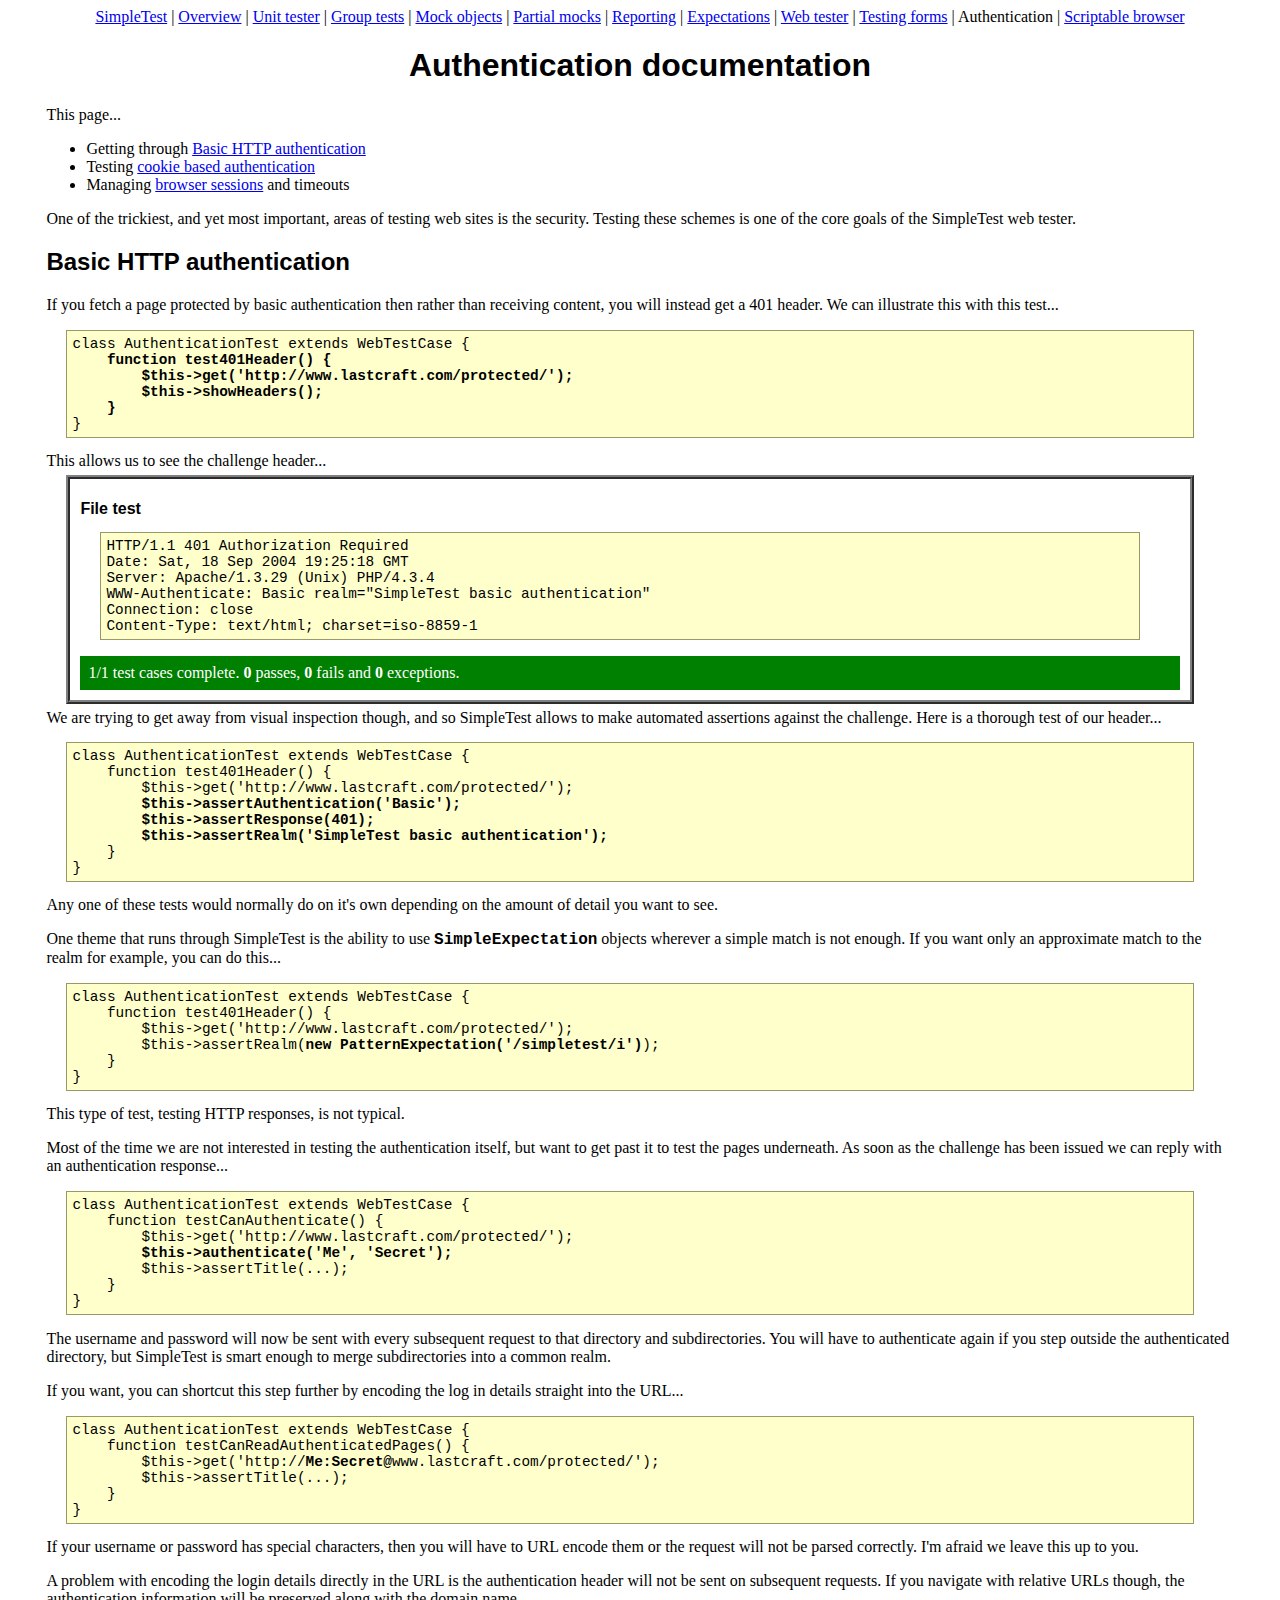
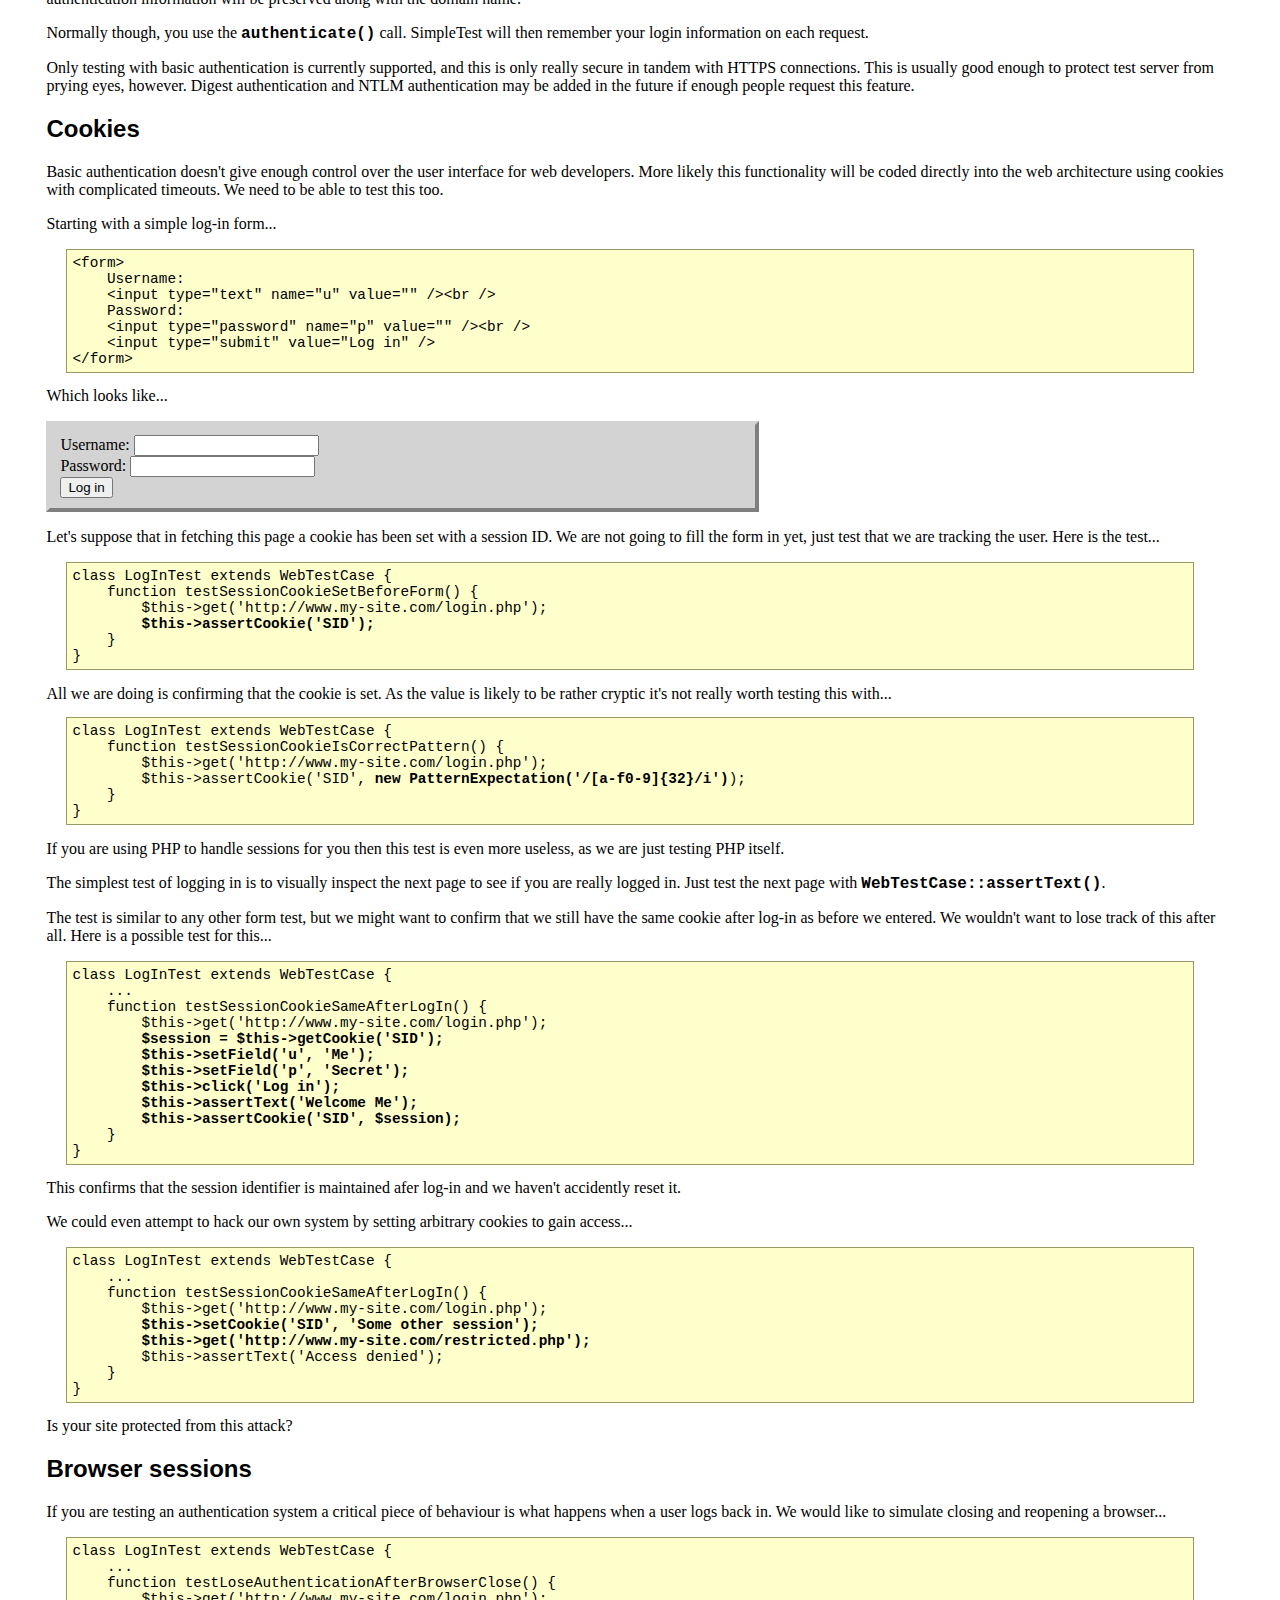
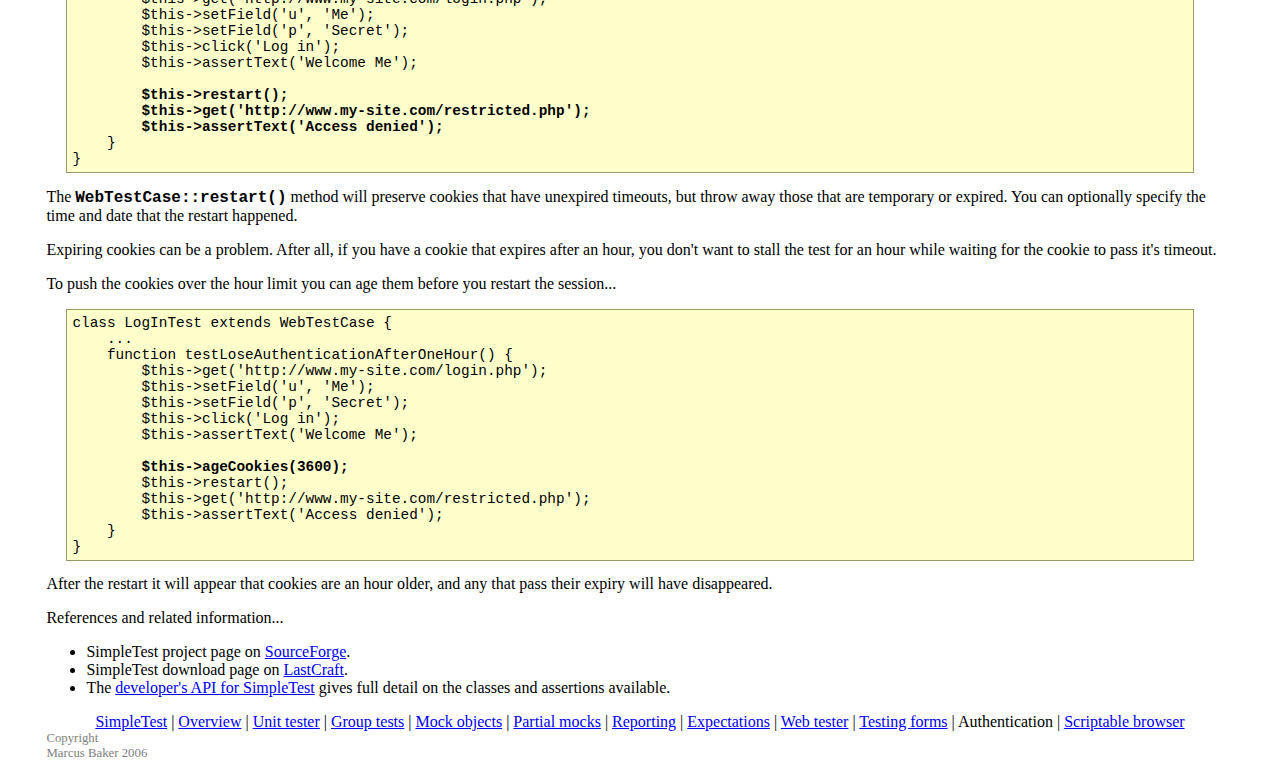
<file: resources/test/php/simpletest/docs/en/authentication_documentation.html>
<html>
<head>
<meta http-equiv="Content-Type" content="text/html; charset=UTF-8">
<title>SimpleTest documentation for testing log-in and authentication</title>
<link rel="stylesheet" type="text/css" href="docs.css" title="Styles">
</head>
<body>
<div class="menu_back"><div class="menu">
<a href="index.html">SimpleTest</a>
                |
                <a href="overview.html">Overview</a>
                |
                <a href="unit_test_documentation.html">Unit tester</a>
                |
                <a href="group_test_documentation.html">Group tests</a>
                |
                <a href="mock_objects_documentation.html">Mock objects</a>
                |
                <a href="partial_mocks_documentation.html">Partial mocks</a>
                |
                <a href="reporter_documentation.html">Reporting</a>
                |
                <a href="expectation_documentation.html">Expectations</a>
                |
                <a href="web_tester_documentation.html">Web tester</a>
                |
                <a href="form_testing_documentation.html">Testing forms</a>
                |
                <span class="chosen">Authentication</span>
                |
                <a href="browser_documentation.html">Scriptable browser</a>
</div></div>
<h1>Authentication documentation</h1>
        This page...
        <ul>
<li>
            Getting through <a href="#basic">Basic HTTP authentication</a>
        </li>
<li>
            Testing <a href="#cookies">cookie based authentication</a>
        </li>
<li>
            Managing <a href="#session">browser sessions</a> and timeouts
        </li>
</ul>
<div class="content">
        
            <p>
                One of the trickiest, and yet most important, areas
                of testing web sites is the security.
                Testing these schemes is one of the core goals of
                the SimpleTest web tester.
            </p>
        
        <h2>
<a class="target" name="basic"></a>Basic HTTP authentication</h2>
            <p>
                If you fetch a page protected by basic authentication then
                rather than receiving content, you will instead get a 401
                header.
                We can illustrate this with this test...
<pre>
class AuthenticationTest extends WebTestCase {<strong>
    function test401Header() {
        $this-&gt;get('http://www.lastcraft.com/protected/');
        $this-&gt;showHeaders();
    }</strong>
}
</pre>
                This allows us to see the challenge header...
                <div class="demo">
                    <h1>File test</h1>
<pre>
HTTP/1.1 401 Authorization Required
Date: Sat, 18 Sep 2004 19:25:18 GMT
Server: Apache/1.3.29 (Unix) PHP/4.3.4
WWW-Authenticate: Basic realm="SimpleTest basic authentication"
Connection: close
Content-Type: text/html; charset=iso-8859-1
</pre>
                    <div style="padding: 8px; margin-top: 1em; background-color: green; color: white;">1/1 test cases complete.
                    <strong>0</strong> passes, <strong>0</strong> fails and <strong>0</strong> exceptions.</div>
                </div>
                We are trying to get away from visual inspection though, and so SimpleTest
                allows to make automated assertions against the challenge.
                Here is a thorough test of our header...
<pre>
class AuthenticationTest extends WebTestCase {
    function test401Header() {
        $this-&gt;get('http://www.lastcraft.com/protected/');<strong>
        $this-&gt;assertAuthentication('Basic');
        $this-&gt;assertResponse(401);
        $this-&gt;assertRealm('SimpleTest basic authentication');</strong>
    }
}
</pre>
                Any one of these tests would normally do on it's own depending
                on the amount of detail you want to see.
            </p>
            <p>
                One theme that runs through SimpleTest is the ability to use
                <span class="new_code">SimpleExpectation</span> objects wherever a simple
                match is not enough.
                If you want only an approximate match to the realm for
                example, you can do this...
<pre>
class AuthenticationTest extends WebTestCase {
    function test401Header() {
        $this-&gt;get('http://www.lastcraft.com/protected/');
        $this-&gt;assertRealm(<strong>new PatternExpectation('/simpletest/i')</strong>);
    }
}
</pre>
                This type of test, testing HTTP responses, is not typical.
            </p>
            <p>
                Most of the time we are not interested in testing the
                authentication itself, but want to get past it to test
                the pages underneath.
                As soon as the challenge has been issued we can reply with
                an authentication response...
<pre>
class AuthenticationTest extends WebTestCase {
    function testCanAuthenticate() {
        $this-&gt;get('http://www.lastcraft.com/protected/');<strong>
        $this-&gt;authenticate('Me', 'Secret');</strong>
        $this-&gt;assertTitle(...);
    }
}
</pre>
                The username and password will now be sent with every
                subsequent request to that directory and subdirectories.
                You will have to authenticate again if you step outside
                the authenticated directory, but SimpleTest is smart enough
                to merge subdirectories into a common realm.
            </p>
            <p>
                If you want, you can shortcut this step further by encoding
                the log in details straight into the URL...
<pre>
class AuthenticationTest extends WebTestCase {
    function testCanReadAuthenticatedPages() {
        $this-&gt;get('http://<strong>Me:Secret@</strong>www.lastcraft.com/protected/');
        $this-&gt;assertTitle(...);
    }
}
</pre>
                If your username or password has special characters, then you
                will have to URL encode them or the request will not be parsed
                correctly.
                I'm afraid we leave this up to you.
            </p>
            <p>
                A problem with encoding the login details directly in the URL is
                the authentication header will not be sent on subsequent requests.
                If you navigate with relative URLs though, the authentication
                information will be preserved along with the domain name.
            </p>
            <p>
                Normally though, you use the <span class="new_code">authenticate()</span> call.
                SimpleTest will then remember your login information on each request.
            </p>
            <p>
                Only testing with basic authentication is currently supported, and
                this is only really secure in tandem with HTTPS connections.
                This is usually good enough to protect test server from prying eyes,
                however.
                Digest authentication and NTLM authentication may be added
                in the future if enough people request this feature.
            </p>
        
        <h2>
<a class="target" name="cookies"></a>Cookies</h2>
            <p>
                Basic authentication doesn't give enough control over the
                user interface for web developers.
                More likely this functionality will be coded directly into
                the web architecture using cookies with complicated timeouts.
                We need to be able to test this too.
            </p>
            <p>
                Starting with a simple log-in form...
<pre>
&lt;form&gt;
    Username:
    &lt;input type="text" name="u" value="" /&gt;&lt;br /&gt;
    Password:
    &lt;input type="password" name="p" value="" /&gt;&lt;br /&gt;
    &lt;input type="submit" value="Log in" /&gt;
&lt;/form&gt;
</pre>
                Which looks like...
            </p>
            <p>
                <form class="demo">
                    Username:
                    <input type="text" name="u" value=""><br>
                    Password:
                    <input type="password" name="p" value=""><br>
                    <input type="submit" value="Log in">
                </form>
            </p>
            <p>
                Let's suppose that in fetching this page a cookie has been
                set with a session ID.
                We are not going to fill the form in yet, just test that
                we are tracking the user.
                Here is the test...
<pre>
class LogInTest extends WebTestCase {
    function testSessionCookieSetBeforeForm() {
        $this-&gt;get('http://www.my-site.com/login.php');<strong>
        $this-&gt;assertCookie('SID');</strong>
    }
}
</pre>
                All we are doing is confirming that the cookie is set.
                As the value is likely to be rather cryptic it's not
                really worth testing this with...
<pre>
class LogInTest extends WebTestCase {
    function testSessionCookieIsCorrectPattern() {
        $this-&gt;get('http://www.my-site.com/login.php');
        $this-&gt;assertCookie('SID', <strong>new PatternExpectation('/[a-f0-9]{32}/i')</strong>);
    }
}
</pre>
                If you are using PHP to handle sessions for you then
                this test is even more useless, as we are just testing PHP itself.
            </p>
            <p>
                The simplest test of logging in is to visually inspect the
                next page to see if you are really logged in.
                Just test the next page with <span class="new_code">WebTestCase::assertText()</span>.
            </p>
            <p>
                The test is similar to any other form test,
                but we might want to confirm that we still have the same
                cookie after log-in as before we entered.
                We wouldn't want to lose track of this after all.
                Here is a possible test for this...
<pre>
class LogInTest extends WebTestCase {
    ...
    function testSessionCookieSameAfterLogIn() {
        $this-&gt;get('http://www.my-site.com/login.php');<strong>
        $session = $this-&gt;getCookie('SID');
        $this-&gt;setField('u', 'Me');
        $this-&gt;setField('p', 'Secret');
        $this-&gt;click('Log in');
        $this-&gt;assertText('Welcome Me');
        $this-&gt;assertCookie('SID', $session);</strong>
    }
}
</pre>
                This confirms that the session identifier is maintained
                afer log-in and we haven't accidently reset it.
            </p>
            <p>
                We could even attempt to hack our own system by setting
                arbitrary cookies to gain access...
<pre>
class LogInTest extends WebTestCase {
    ...
    function testSessionCookieSameAfterLogIn() {
        $this-&gt;get('http://www.my-site.com/login.php');<strong>
        $this-&gt;setCookie('SID', 'Some other session');
        $this-&gt;get('http://www.my-site.com/restricted.php');</strong>
        $this-&gt;assertText('Access denied');
    }
}
</pre>
                Is your site protected from this attack?
            </p>
        
        <h2>
<a class="target" name="session"></a>Browser sessions</h2>
            <p>
                If you are testing an authentication system a critical piece
                of behaviour is what happens when a user logs back in.
                We would like to simulate closing and reopening a browser...
<pre>
class LogInTest extends WebTestCase {
    ...
    function testLoseAuthenticationAfterBrowserClose() {
        $this-&gt;get('http://www.my-site.com/login.php');
        $this-&gt;setField('u', 'Me');
        $this-&gt;setField('p', 'Secret');
        $this-&gt;click('Log in');
        $this-&gt;assertText('Welcome Me');<strong>
        
        $this-&gt;restart();
        $this-&gt;get('http://www.my-site.com/restricted.php');
        $this-&gt;assertText('Access denied');</strong>
    }
}
</pre>
                The <span class="new_code">WebTestCase::restart()</span> method will
                preserve cookies that have unexpired timeouts, but throw away
                those that are temporary or expired.
                You can optionally specify the time and date that the restart
                happened.
            </p>
            <p>
                Expiring cookies can be a problem.
                After all, if you have a cookie that expires after an hour,
                you don't want to stall the test for an hour while waiting
                for the cookie to pass it's timeout.
            </p>
            <p>
                To push the cookies over the hour limit you can age them
                before you restart the session...
<pre>
class LogInTest extends WebTestCase {
    ...
    function testLoseAuthenticationAfterOneHour() {
        $this-&gt;get('http://www.my-site.com/login.php');
        $this-&gt;setField('u', 'Me');
        $this-&gt;setField('p', 'Secret');
        $this-&gt;click('Log in');
        $this-&gt;assertText('Welcome Me');
        <strong>
        $this-&gt;ageCookies(3600);</strong>
        $this-&gt;restart();
        $this-&gt;get('http://www.my-site.com/restricted.php');
        $this-&gt;assertText('Access denied');
    }
}
</pre>
                After the restart it will appear that cookies are an
                hour older, and any that pass their expiry will have
                disappeared.
            </p>
        
    </div>
        References and related information...
        <ul>
<li>
            SimpleTest project page on <a href="http://sourceforge.net/projects/simpletest/">SourceForge</a>.
        </li>
<li>
            SimpleTest download page on <a href="http://www.lastcraft.com/simple_test.php">LastCraft</a>.
        </li>
<li>
            The <a href="http://simpletest.org/api/">developer's API for SimpleTest</a>
            gives full detail on the classes and assertions available.
        </li>
</ul>
<div class="menu_back"><div class="menu">
<a href="index.html">SimpleTest</a>
                |
                <a href="overview.html">Overview</a>
                |
                <a href="unit_test_documentation.html">Unit tester</a>
                |
                <a href="group_test_documentation.html">Group tests</a>
                |
                <a href="mock_objects_documentation.html">Mock objects</a>
                |
                <a href="partial_mocks_documentation.html">Partial mocks</a>
                |
                <a href="reporter_documentation.html">Reporting</a>
                |
                <a href="expectation_documentation.html">Expectations</a>
                |
                <a href="web_tester_documentation.html">Web tester</a>
                |
                <a href="form_testing_documentation.html">Testing forms</a>
                |
                <span class="chosen">Authentication</span>
                |
                <a href="browser_documentation.html">Scriptable browser</a>
</div></div>
<div class="copyright">
            Copyright<br>Marcus Baker 2006
        </div>
</body>
</html>
</file>
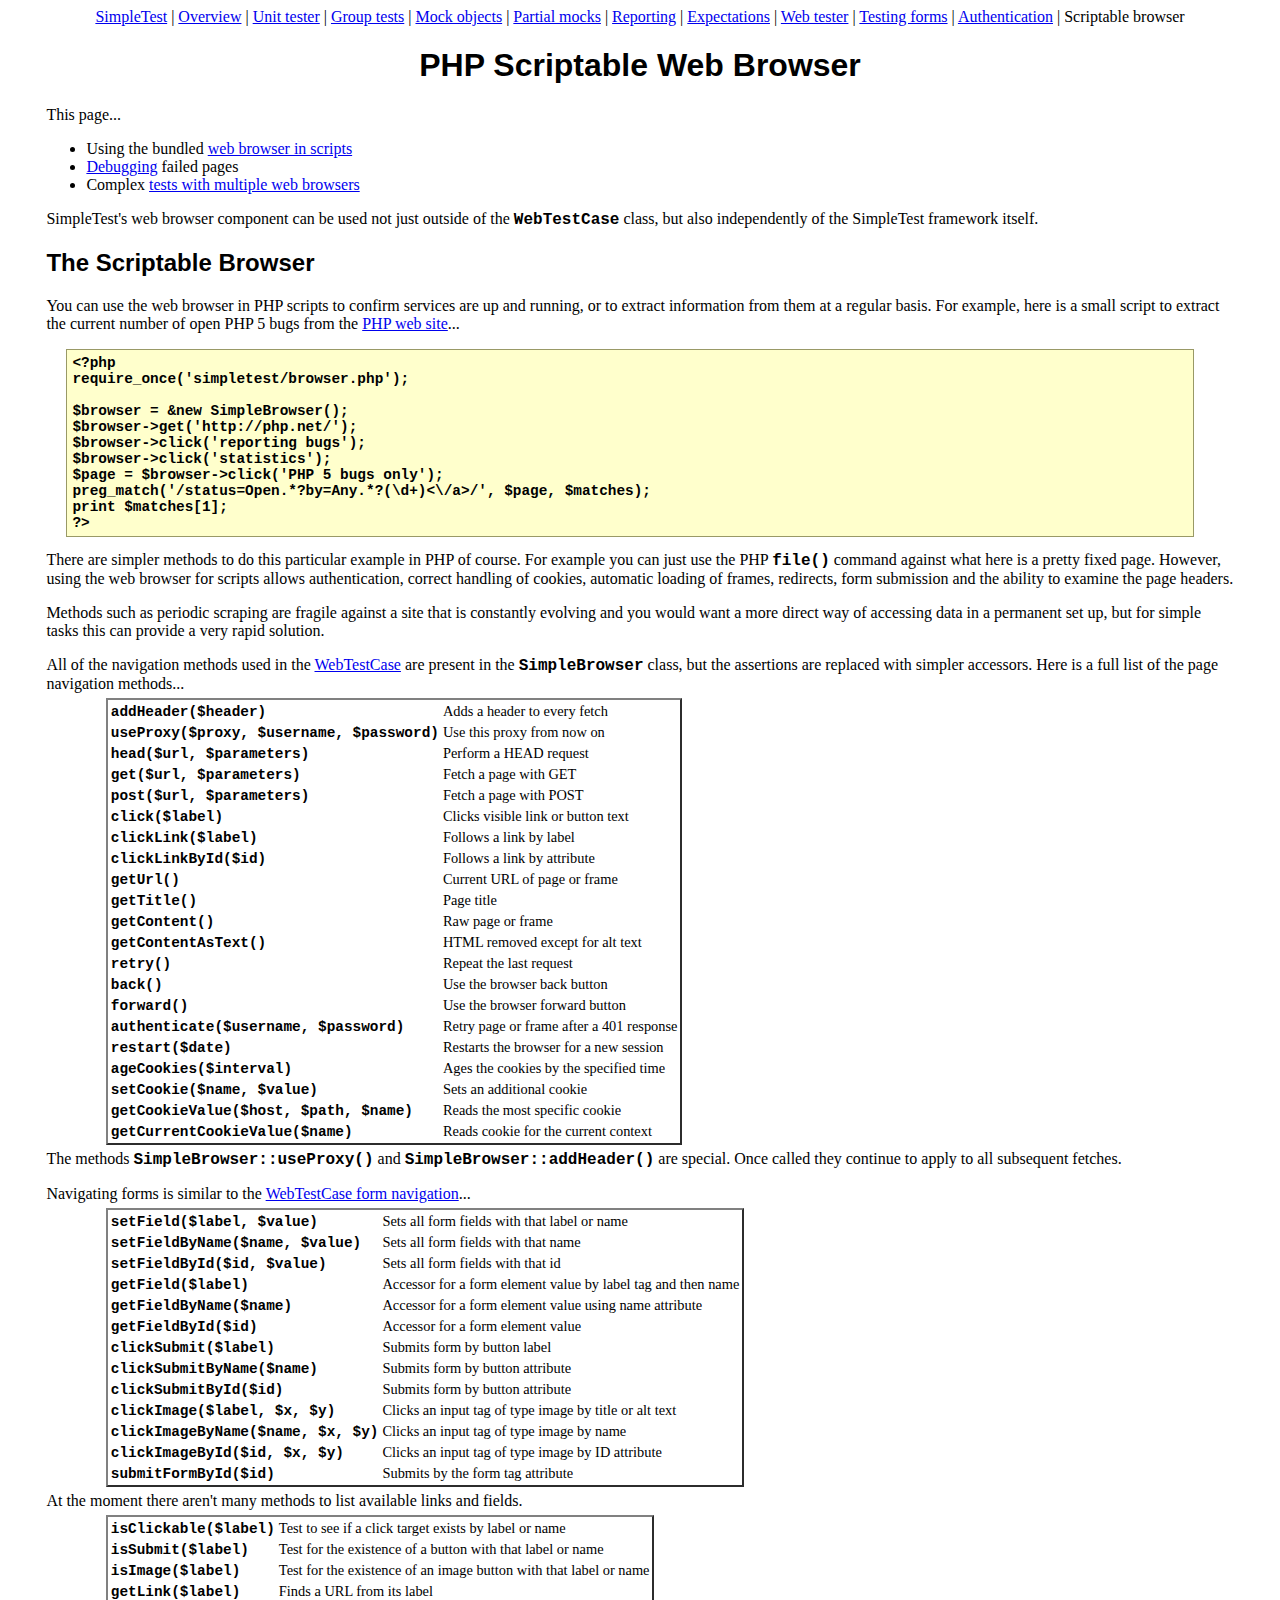
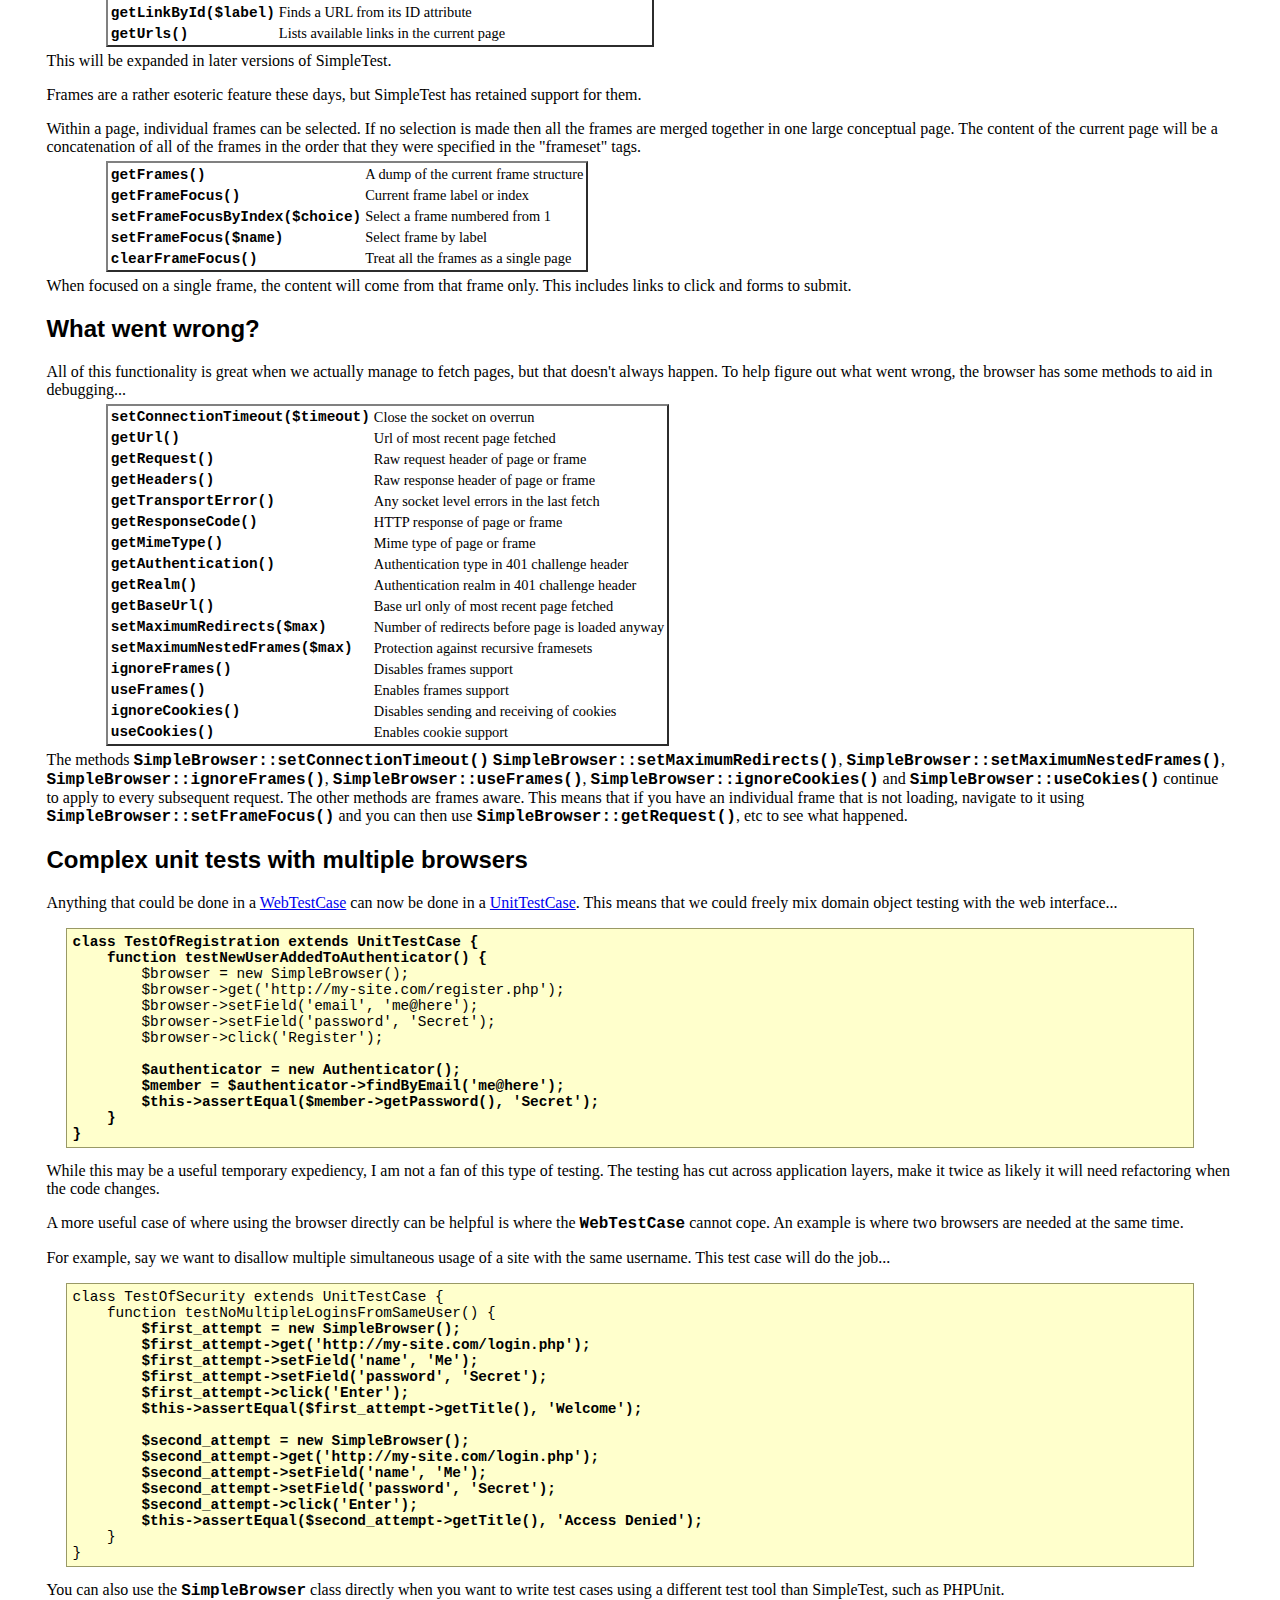
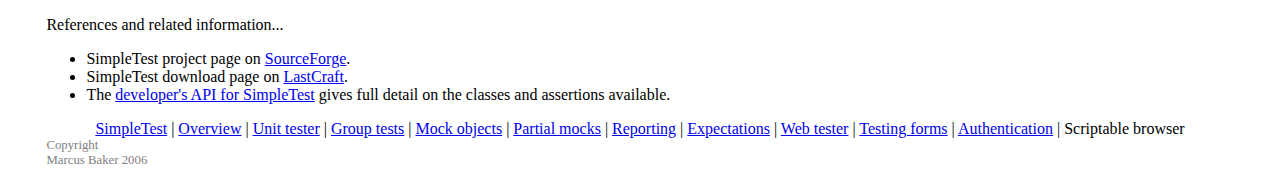
<file: resources/test/php/simpletest/docs/en/browser_documentation.html>
<html>
<head>
<meta http-equiv="Content-Type" content="text/html; charset=UTF-8">
<title>SimpleTest documentation for the scriptable web browser component</title>
<link rel="stylesheet" type="text/css" href="docs.css" title="Styles">
</head>
<body>
<div class="menu_back"><div class="menu">
<a href="index.html">SimpleTest</a>
                |
                <a href="overview.html">Overview</a>
                |
                <a href="unit_test_documentation.html">Unit tester</a>
                |
                <a href="group_test_documentation.html">Group tests</a>
                |
                <a href="mock_objects_documentation.html">Mock objects</a>
                |
                <a href="partial_mocks_documentation.html">Partial mocks</a>
                |
                <a href="reporter_documentation.html">Reporting</a>
                |
                <a href="expectation_documentation.html">Expectations</a>
                |
                <a href="web_tester_documentation.html">Web tester</a>
                |
                <a href="form_testing_documentation.html">Testing forms</a>
                |
                <a href="authentication_documentation.html">Authentication</a>
                |
                <span class="chosen">Scriptable browser</span>
</div></div>
<h1>PHP Scriptable Web Browser</h1>
        This page...
        <ul>
<li>
            Using the bundled <a href="#scripting">web browser in scripts</a>
        </li>
<li>
            <a href="#debug">Debugging</a> failed pages
        </li>
<li>
            Complex <a href="#unit">tests with multiple web browsers</a>
        </li>
</ul>
<div class="content">
        
            <p>
                SimpleTest's web browser component can be used not just
                outside of the <span class="new_code">WebTestCase</span> class, but also
                independently of the SimpleTest framework itself.
            </p>
        
        <h2>
<a class="target" name="scripting"></a>The Scriptable Browser</h2>
            <p>
                You can use the web browser in PHP scripts to confirm
                services are up and running, or to extract information
                from them at a regular basis.
                For example, here is a small script to extract the current number of
                open PHP 5 bugs from the <a href="http://www.php.net/">PHP web site</a>...
<pre>
<strong>&lt;?php
require_once('simpletest/browser.php');
    
$browser = &amp;new SimpleBrowser();
$browser-&gt;get('http://php.net/');
$browser-&gt;click('reporting bugs');
$browser-&gt;click('statistics');
$page = $browser-&gt;click('PHP 5 bugs only');
preg_match('/status=Open.*?by=Any.*?(\d+)&lt;\/a&gt;/', $page, $matches);
print $matches[1];
?&gt;</strong>
</pre>
                There are simpler methods to do this particular example in PHP
                of course.
                For example you can just use the PHP <span class="new_code">file()</span>
                command against what here is a pretty fixed page.
                However, using the web browser for scripts allows authentication,
                correct handling of cookies, automatic loading of frames, redirects,
                form submission and the ability to examine the page headers.
            <p>
            </p>
                Methods such as periodic scraping are fragile against a site that is constantly
                evolving and you would want a more direct way of accessing
                data in a permanent set up, but for simple tasks this can provide
                a very rapid solution.
            </p>
            <p>
                All of the navigation methods used in the
                <a href="web_tester_documentation.html">WebTestCase</a>
                are present in the <span class="new_code">SimpleBrowser</span> class, but
                the assertions are replaced with simpler accessors.
                Here is a full list of the page navigation methods...
                <table><tbody>
                    <tr>
<td><span class="new_code">addHeader($header)</span></td>
<td>Adds a header to every fetch</td>
</tr>
                    <tr>
<td><span class="new_code">useProxy($proxy, $username, $password)</span></td>
<td>Use this proxy from now on</td>
</tr>
                    <tr>
<td><span class="new_code">head($url, $parameters)</span></td>
<td>Perform a HEAD request</td>
</tr>
                    <tr>
<td><span class="new_code">get($url, $parameters)</span></td>
<td>Fetch a page with GET</td>
</tr>
                    <tr>
<td><span class="new_code">post($url, $parameters)</span></td>
<td>Fetch a page with POST</td>
</tr>
                    <tr>
<td><span class="new_code">click($label)</span></td>
<td>Clicks visible link or button text</td>
</tr>
                    <tr>
<td><span class="new_code">clickLink($label)</span></td>
<td>Follows a link by label</td>
</tr>
                    <tr>
<td><span class="new_code">clickLinkById($id)</span></td>
<td>Follows a link by attribute</td>
</tr>
                    <tr>
<td><span class="new_code">getUrl()</span></td>
<td>Current URL of page or frame</td>
</tr>
                    <tr>
<td><span class="new_code">getTitle()</span></td>
<td>Page title</td>
</tr>
                    <tr>
<td><span class="new_code">getContent()</span></td>
<td>Raw page or frame</td>
</tr>
                    <tr>
<td><span class="new_code">getContentAsText()</span></td>
<td>HTML removed except for alt text</td>
</tr>
                    <tr>
<td><span class="new_code">retry()</span></td>
<td>Repeat the last request</td>
</tr>
                    <tr>
<td><span class="new_code">back()</span></td>
<td>Use the browser back button</td>
</tr>
                    <tr>
<td><span class="new_code">forward()</span></td>
<td>Use the browser forward button</td>
</tr>
                    <tr>
<td><span class="new_code">authenticate($username, $password)</span></td>
<td>Retry page or frame after a 401 response</td>
</tr>
                    <tr>
<td><span class="new_code">restart($date)</span></td>
<td>Restarts the browser for a new session</td>
</tr>
                    <tr>
<td><span class="new_code">ageCookies($interval)</span></td>
<td>Ages the cookies by the specified time</td>
</tr>
                    <tr>
<td><span class="new_code">setCookie($name, $value)</span></td>
<td>Sets an additional cookie</td>
</tr>
                    <tr>
<td><span class="new_code">getCookieValue($host, $path, $name)</span></td>
<td>Reads the most specific cookie</td>
</tr>
                    <tr>
<td><span class="new_code">getCurrentCookieValue($name)</span></td>
<td>Reads cookie for the current context</td>
</tr>
                </tbody></table>
                The methods <span class="new_code">SimpleBrowser::useProxy()</span> and
                <span class="new_code">SimpleBrowser::addHeader()</span> are special.
                Once called they continue to apply to all subsequent fetches.
            </p>
            <p>
                Navigating forms is similar to the
                <a href="form_testing_documentation.html">WebTestCase form navigation</a>...
                <table><tbody>
                    <tr>
<td><span class="new_code">setField($label, $value)</span></td>
<td>Sets all form fields with that label or name</td>
</tr>
                    <tr>
<td><span class="new_code">setFieldByName($name, $value)</span></td>
<td>Sets all form fields with that name</td>
</tr>
                    <tr>
<td><span class="new_code">setFieldById($id, $value)</span></td>
<td>Sets all form fields with that id</td>
</tr>
                    <tr>
<td><span class="new_code">getField($label)</span></td>
<td>Accessor for a form element value by label tag and then name</td>
</tr>
                    <tr>
<td><span class="new_code">getFieldByName($name)</span></td>
<td>Accessor for a form element value using name attribute</td>
</tr>
                    <tr>
<td><span class="new_code">getFieldById($id)</span></td>
<td>Accessor for a form element value</td>
</tr>
                    <tr>
<td><span class="new_code">clickSubmit($label)</span></td>
<td>Submits form by button label</td>
</tr>
                    <tr>
<td><span class="new_code">clickSubmitByName($name)</span></td>
<td>Submits form by button attribute</td>
</tr>
                    <tr>
<td><span class="new_code">clickSubmitById($id)</span></td>
<td>Submits form by button attribute</td>
</tr>
                    <tr>
<td><span class="new_code">clickImage($label, $x, $y)</span></td>
<td>Clicks an input tag of type image by title or alt text</td>
</tr>
                    <tr>
<td><span class="new_code">clickImageByName($name, $x, $y)</span></td>
<td>Clicks an input tag of type image by name</td>
</tr>
                    <tr>
<td><span class="new_code">clickImageById($id, $x, $y)</span></td>
<td>Clicks an input tag of type image by ID attribute</td>
</tr>
                    <tr>
<td><span class="new_code">submitFormById($id)</span></td>
<td>Submits by the form tag attribute</td>
</tr>
                </tbody></table>
                At the moment there aren't many methods to list available links and fields.
                <table><tbody>
                    <tr>
<td><span class="new_code">isClickable($label)</span></td>
<td>Test to see if a click target exists by label or name</td>
</tr>
                    <tr>
<td><span class="new_code">isSubmit($label)</span></td>
<td>Test for the existence of a button with that label or name</td>
</tr>
                    <tr>
<td><span class="new_code">isImage($label)</span></td>
<td>Test for the existence of an image button with that label or name</td>
</tr>
                    <tr>
<td><span class="new_code">getLink($label)</span></td>
<td>Finds a URL from its label</td>
</tr>
                    <tr>
<td><span class="new_code">getLinkById($label)</span></td>
<td>Finds a URL from its ID attribute</td>
</tr>
                    <tr>
<td><span class="new_code">getUrls()</span></td>
<td>Lists available links in the current page</td>
</tr>
                </tbody></table>
                This will be expanded in later versions of SimpleTest.
            </p>
            <p>
                Frames are a rather esoteric feature these days, but SimpleTest has
                retained support for them.
            </p>
            <p>
                Within a page, individual frames can be selected.
                If no selection is made then all the frames are merged together
                in one large conceptual page.
                The content of the current page will be a concatenation of all of the
                frames in the order that they were specified in the "frameset"
                tags.
                <table><tbody>
                    <tr>
<td><span class="new_code">getFrames()</span></td>
<td>A dump of the current frame structure</td>
</tr>
                    <tr>
<td><span class="new_code">getFrameFocus()</span></td>
<td>Current frame label or index</td>
</tr>
                    <tr>
<td><span class="new_code">setFrameFocusByIndex($choice)</span></td>
<td>Select a frame numbered from 1</td>
</tr>
                    <tr>
<td><span class="new_code">setFrameFocus($name)</span></td>
<td>Select frame by label</td>
</tr>
                    <tr>
<td><span class="new_code">clearFrameFocus()</span></td>
<td>Treat all the frames as a single page</td>
</tr>
                </tbody></table>
                When focused on a single frame, the content will come from
                that frame only.
                This includes links to click and forms to submit.
            </p>
        
        <h2>
<a class="target" name="debug"></a>What went wrong?</h2>
            <p>
                All of this functionality is great when we actually manage to fetch pages,
                but that doesn't always happen.
                To help figure out what went wrong, the browser has some methods to
                aid in debugging...
                <table><tbody>
                    <tr>
<td><span class="new_code">setConnectionTimeout($timeout)</span></td>
<td>Close the socket on overrun</td>
</tr>
                    <tr>
<td><span class="new_code">getUrl()</span></td>
<td>Url of most recent page fetched</td>
</tr>
                    <tr>
<td><span class="new_code">getRequest()</span></td>
<td>Raw request header of page or frame</td>
</tr>
                    <tr>
<td><span class="new_code">getHeaders()</span></td>
<td>Raw response header of page or frame</td>
</tr>
                    <tr>
<td><span class="new_code">getTransportError()</span></td>
<td>Any socket level errors in the last fetch</td>
</tr>
                    <tr>
<td><span class="new_code">getResponseCode()</span></td>
<td>HTTP response of page or frame</td>
</tr>
                    <tr>
<td><span class="new_code">getMimeType()</span></td>
<td>Mime type of page or frame</td>
</tr>
                    <tr>
<td><span class="new_code">getAuthentication()</span></td>
<td>Authentication type in 401 challenge header</td>
</tr>
                    <tr>
<td><span class="new_code">getRealm()</span></td>
<td>Authentication realm in 401 challenge header</td>
</tr>
                    <tr>
<td><span class="new_code">getBaseUrl()</span></td>
<td>Base url only of most recent page fetched</td>
</tr>
                    <tr>
<td><span class="new_code">setMaximumRedirects($max)</span></td>
<td>Number of redirects before page is loaded anyway</td>
</tr>
                    <tr>
<td><span class="new_code">setMaximumNestedFrames($max)</span></td>
<td>Protection against recursive framesets</td>
</tr>
                    <tr>
<td><span class="new_code">ignoreFrames()</span></td>
<td>Disables frames support</td>
</tr>
                    <tr>
<td><span class="new_code">useFrames()</span></td>
<td>Enables frames support</td>
</tr>
                    <tr>
<td><span class="new_code">ignoreCookies()</span></td>
<td>Disables sending and receiving of cookies</td>
</tr>
                    <tr>
<td><span class="new_code">useCookies()</span></td>
<td>Enables cookie support</td>
</tr>
                </tbody></table>
                The methods <span class="new_code">SimpleBrowser::setConnectionTimeout()</span>
                <span class="new_code">SimpleBrowser::setMaximumRedirects()</span>,
                <span class="new_code">SimpleBrowser::setMaximumNestedFrames()</span>,
                <span class="new_code">SimpleBrowser::ignoreFrames()</span>,
                <span class="new_code">SimpleBrowser::useFrames()</span>,
                <span class="new_code">SimpleBrowser::ignoreCookies()</span> and
                <span class="new_code">SimpleBrowser::useCokies()</span> continue to apply
                to every subsequent request.
                The other methods are frames aware.
                This means that if you have an individual frame that is not
                loading, navigate to it using <span class="new_code">SimpleBrowser::setFrameFocus()</span>
                and you can then use <span class="new_code">SimpleBrowser::getRequest()</span>, etc to
                see what happened.
            </p>
        
        <h2>
<a class="target" name="unit"></a>Complex unit tests with multiple browsers</h2>
            <p>
                Anything that could be done in a
                <a href="web_tester_documentation.html">WebTestCase</a> can
                now be done in a <a href="unit_tester_documentation.html">UnitTestCase</a>.
                This means that we could freely mix domain object testing with the
                web interface...
<pre>
<strong>class TestOfRegistration extends UnitTestCase {
    function testNewUserAddedToAuthenticator() {</strong>
        $browser = new SimpleBrowser();
        $browser-&gt;get('http://my-site.com/register.php');
        $browser-&gt;setField('email', 'me@here');
        $browser-&gt;setField('password', 'Secret');
        $browser-&gt;click('Register');
        <strong>
        $authenticator = new Authenticator();
        $member = $authenticator-&gt;findByEmail('me@here');
        $this-&gt;assertEqual($member-&gt;getPassword(), 'Secret');
    }
}</strong>
</pre>
                While this may be a useful temporary expediency, I am not a fan
                of this type of testing.
                The testing has cut across application layers, make it twice as
                likely it will need refactoring when the code changes.
            </p>
            <p>
                A more useful case of where using the browser directly can be helpful
                is where the <span class="new_code">WebTestCase</span> cannot cope.
                An example is where two browsers are needed at the same time.
            </p>
            <p>
                For example, say we want to disallow multiple simultaneous
                usage of a site with the same username.
                This test case will do the job...
<pre>
class TestOfSecurity extends UnitTestCase {
    function testNoMultipleLoginsFromSameUser() {<strong>
        $first_attempt = new SimpleBrowser();
        $first_attempt-&gt;get('http://my-site.com/login.php');
        $first_attempt-&gt;setField('name', 'Me');
        $first_attempt-&gt;setField('password', 'Secret');
        $first_attempt-&gt;click('Enter');
        $this-&gt;assertEqual($first_attempt-&gt;getTitle(), 'Welcome');
        
        $second_attempt = new SimpleBrowser();
        $second_attempt-&gt;get('http://my-site.com/login.php');
        $second_attempt-&gt;setField('name', 'Me');
        $second_attempt-&gt;setField('password', 'Secret');
        $second_attempt-&gt;click('Enter');
        $this-&gt;assertEqual($second_attempt-&gt;getTitle(), 'Access Denied');</strong>
    }
}
</pre>
                You can also use the <span class="new_code">SimpleBrowser</span> class
                directly when you want to write test cases using a different
                test tool than SimpleTest, such as PHPUnit.
            </p>
        
    </div>
        References and related information...
        <ul>
<li>
            SimpleTest project page on <a href="http://sourceforge.net/projects/simpletest/">SourceForge</a>.
        </li>
<li>
            SimpleTest download page on <a href="http://www.lastcraft.com/simple_test.php">LastCraft</a>.
        </li>
<li>
            The <a href="http://simpletest.org/api/">developer's API for SimpleTest</a>
            gives full detail on the classes and assertions available.
        </li>
</ul>
<div class="menu_back"><div class="menu">
<a href="index.html">SimpleTest</a>
                |
                <a href="overview.html">Overview</a>
                |
                <a href="unit_test_documentation.html">Unit tester</a>
                |
                <a href="group_test_documentation.html">Group tests</a>
                |
                <a href="mock_objects_documentation.html">Mock objects</a>
                |
                <a href="partial_mocks_documentation.html">Partial mocks</a>
                |
                <a href="reporter_documentation.html">Reporting</a>
                |
                <a href="expectation_documentation.html">Expectations</a>
                |
                <a href="web_tester_documentation.html">Web tester</a>
                |
                <a href="form_testing_documentation.html">Testing forms</a>
                |
                <a href="authentication_documentation.html">Authentication</a>
                |
                <span class="chosen">Scriptable browser</span>
</div></div>
<div class="copyright">
            Copyright<br>Marcus Baker 2006
        </div>
</body>
</html>
</file>
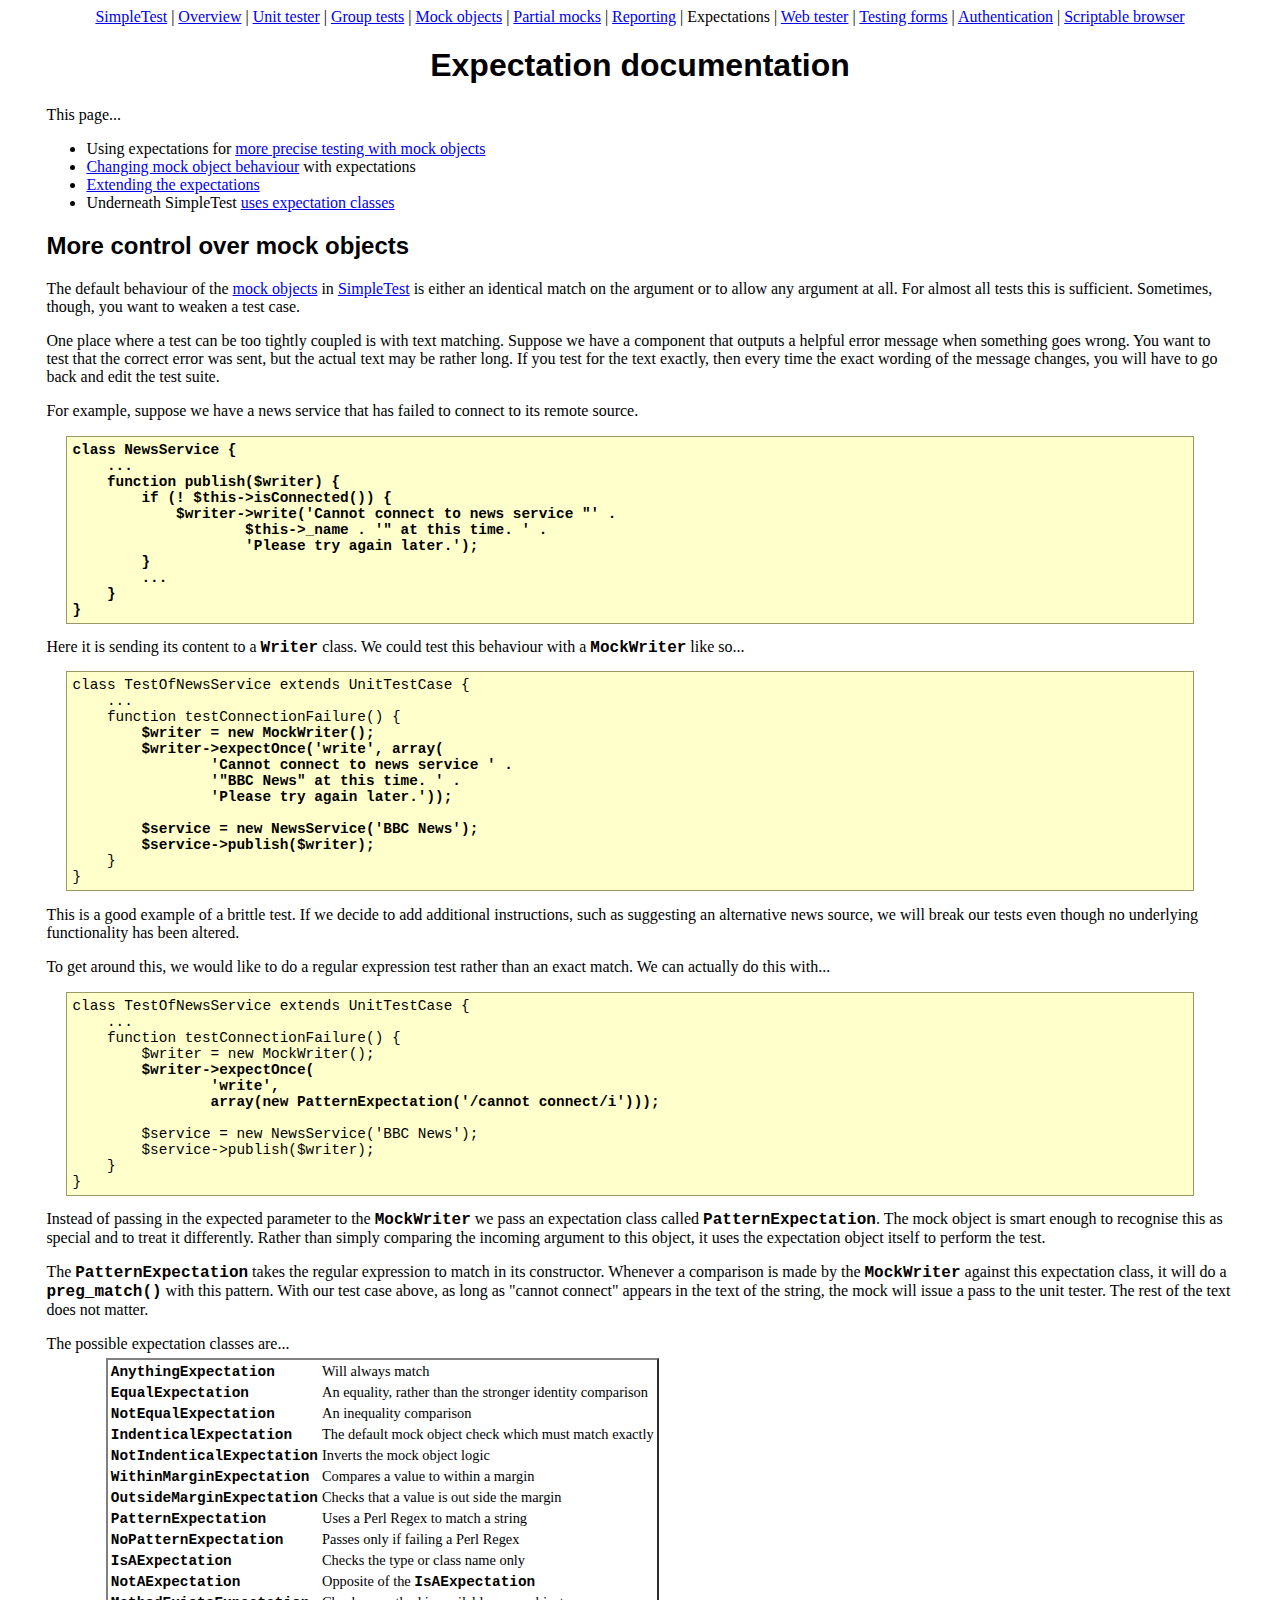
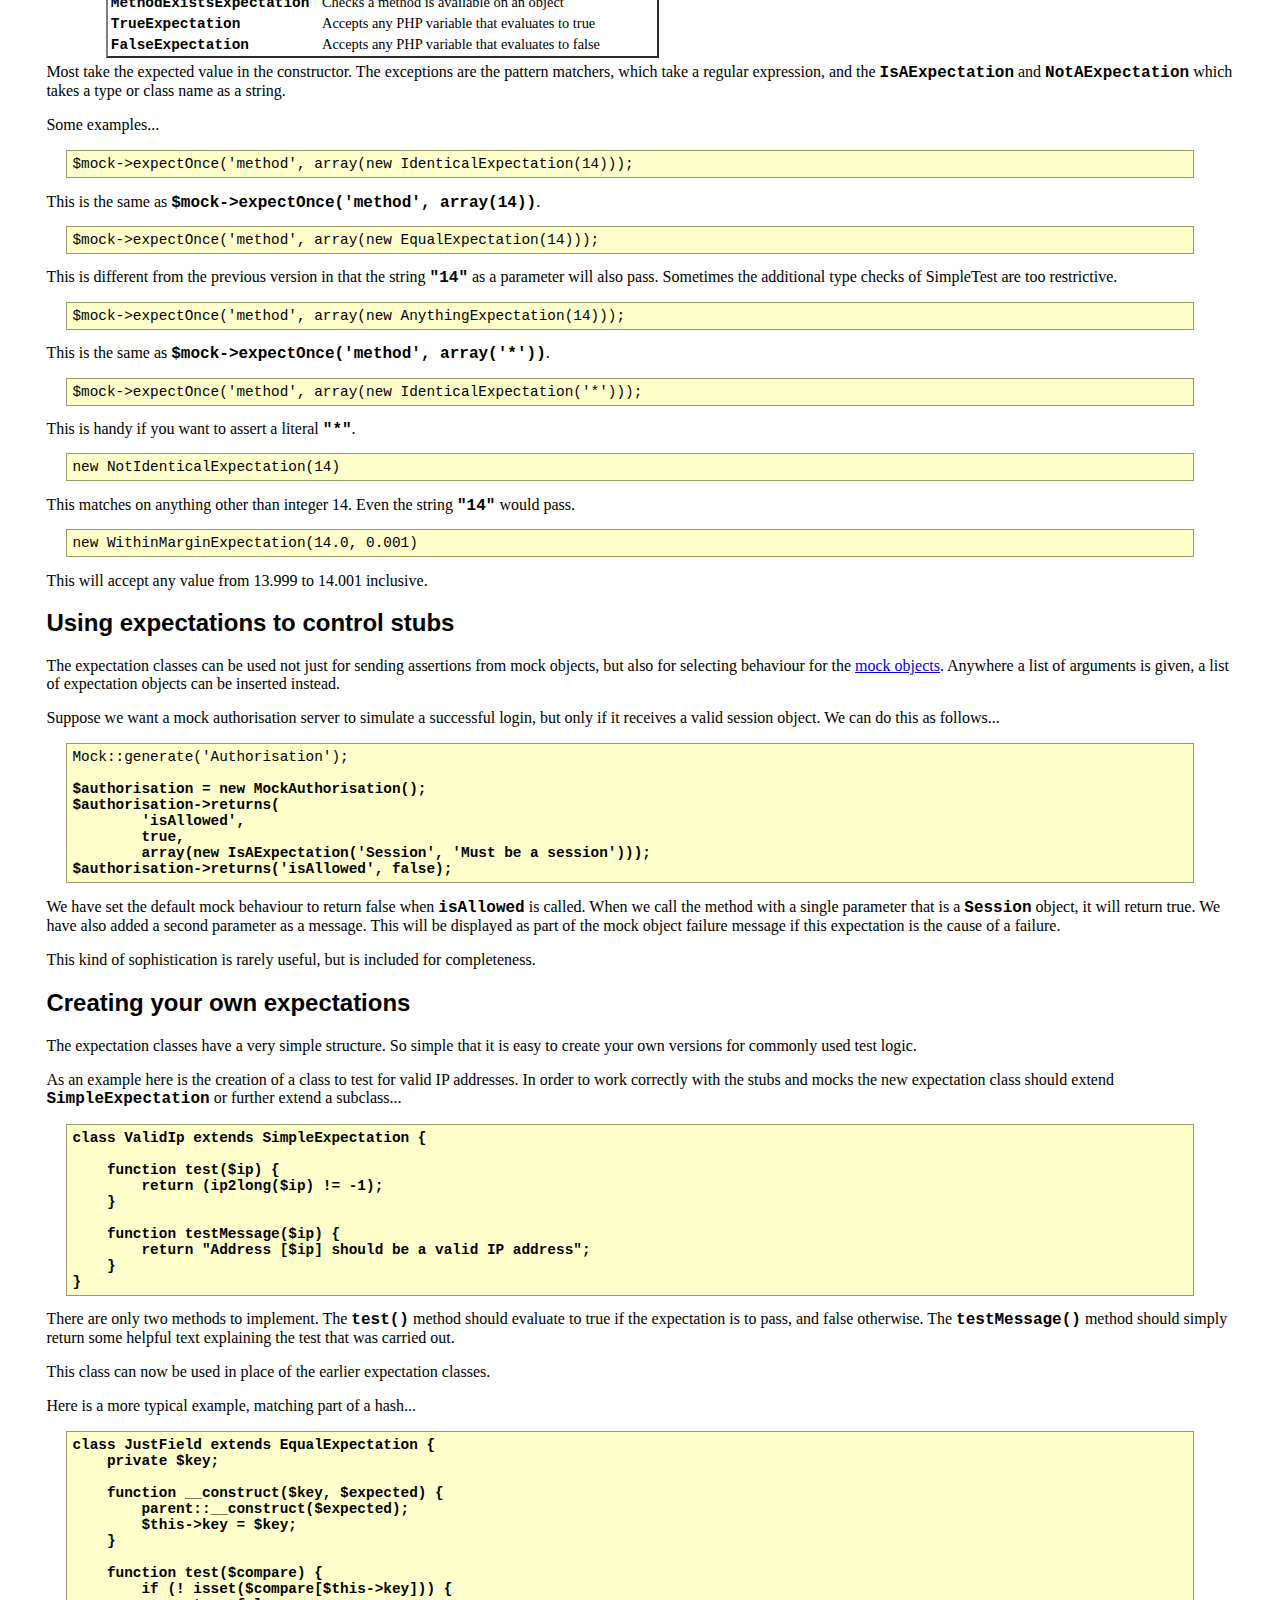
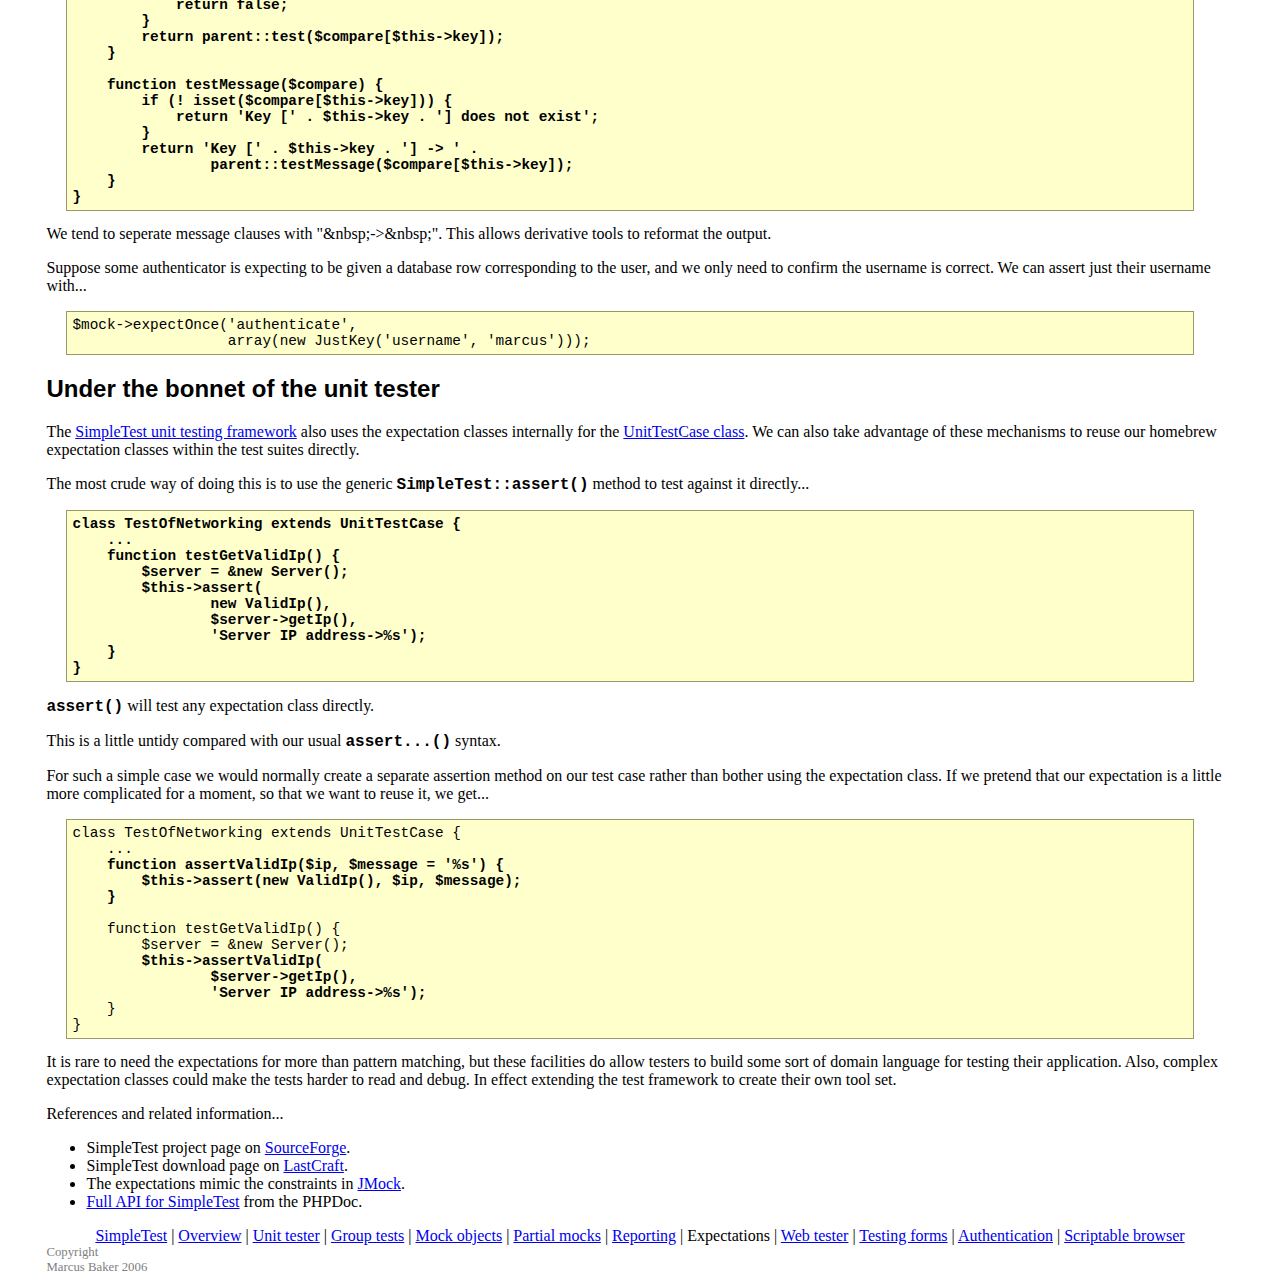
<file: resources/test/php/simpletest/docs/en/expectation_documentation.html>
<html>
<head>
<meta http-equiv="Content-Type" content="text/html; charset=UTF-8">
<title>
        Extending the SimpleTest unit tester with additional expectation classes
    </title>
<link rel="stylesheet" type="text/css" href="docs.css" title="Styles">
</head>
<body>
<div class="menu_back"><div class="menu">
<a href="index.html">SimpleTest</a>
                |
                <a href="overview.html">Overview</a>
                |
                <a href="unit_test_documentation.html">Unit tester</a>
                |
                <a href="group_test_documentation.html">Group tests</a>
                |
                <a href="mock_objects_documentation.html">Mock objects</a>
                |
                <a href="partial_mocks_documentation.html">Partial mocks</a>
                |
                <a href="reporter_documentation.html">Reporting</a>
                |
                <span class="chosen">Expectations</span>
                |
                <a href="web_tester_documentation.html">Web tester</a>
                |
                <a href="form_testing_documentation.html">Testing forms</a>
                |
                <a href="authentication_documentation.html">Authentication</a>
                |
                <a href="browser_documentation.html">Scriptable browser</a>
</div></div>
<h1>Expectation documentation</h1>
        This page...
        <ul>
<li>
            Using expectations for
            <a href="#mock">more precise testing with mock objects</a>
        </li>
<li>
            <a href="#behaviour">Changing mock object behaviour</a> with expectations
        </li>
<li>
            <a href="#extending">Extending the expectations</a>
        </li>
<li>
            Underneath SimpleTest <a href="#unit">uses expectation classes</a>
        </li>
</ul>
<div class="content">
        <h2>
<a class="target" name="mock"></a>More control over mock objects</h2>
            <p>
                The default behaviour of the
                <a href="mock_objects_documentation.html">mock objects</a>
                in
                <a href="http://sourceforge.net/projects/simpletest/">SimpleTest</a>
                is either an identical match on the argument or to allow any argument at all.
                For almost all tests this is sufficient.
                Sometimes, though, you want to weaken a test case.
            </p>
            <p>
                One place where a test can be too tightly coupled is with
                text matching.
                Suppose we have a component that outputs a helpful error
                message when something goes wrong.
                You want to test that the correct error was sent, but the actual
                text may be rather long.
                If you test for the text exactly, then every time the exact wording
                of the message changes, you will have to go back and edit the test suite.
            </p>
            <p>
                For example, suppose we have a news service that has failed
                to connect to its remote source.
<pre>
<strong>class NewsService {
    ...
    function publish($writer) {
        if (! $this-&gt;isConnected()) {
            $writer-&gt;write('Cannot connect to news service "' .
                    $this-&gt;_name . '" at this time. ' .
                    'Please try again later.');
        }
        ...
    }
}</strong>
</pre>
                Here it is sending its content to a
                <span class="new_code">Writer</span> class.
                We could test this behaviour with a
                <span class="new_code">MockWriter</span> like so...
<pre>
class TestOfNewsService extends UnitTestCase {
    ...
    function testConnectionFailure() {<strong>
        $writer = new MockWriter();
        $writer-&gt;expectOnce('write', array(
                'Cannot connect to news service ' .
                '"BBC News" at this time. ' .
                'Please try again later.'));
        
        $service = new NewsService('BBC News');
        $service-&gt;publish($writer);</strong>
    }
}
</pre>
                This is a good example of a brittle test.
                If we decide to add additional instructions, such as
                suggesting an alternative news source, we will break
                our tests even though no underlying functionality
                has been altered.
            </p>
            <p>
                To get around this, we would like to do a regular expression
                test rather than an exact match.
                We can actually do this with...
<pre>
class TestOfNewsService extends UnitTestCase {
    ...
    function testConnectionFailure() {
        $writer = new MockWriter();<strong>
        $writer-&gt;expectOnce(
                'write',
                array(new PatternExpectation('/cannot connect/i')));</strong>
        
        $service = new NewsService('BBC News');
        $service-&gt;publish($writer);
    }
}
</pre>
                Instead of passing in the expected parameter to the
                <span class="new_code">MockWriter</span> we pass an
                expectation class called
                <span class="new_code">PatternExpectation</span>.
                The mock object is smart enough to recognise this as special
                and to treat it differently.
                Rather than simply comparing the incoming argument to this
                object, it uses the expectation object itself to
                perform the test.
            </p>
            <p>
                The <span class="new_code">PatternExpectation</span> takes
                the regular expression to match in its constructor.
                Whenever a comparison is made by the <span class="new_code">MockWriter</span>
                against this expectation class, it will do a
                <span class="new_code">preg_match()</span> with this pattern.
                With our test case above, as long as "cannot connect"
                appears in the text of the string, the mock will issue a pass
                to the unit tester.
                The rest of the text does not matter.
            </p>
            <p>
                The possible expectation classes are...
                <table><tbody>
                    <tr>
<td><span class="new_code">AnythingExpectation</span></td>
<td>Will always match</td>
</tr>
                    <tr>
<td><span class="new_code">EqualExpectation</span></td>
<td>An equality, rather than the stronger identity comparison</td>
</tr>
                    <tr>
<td><span class="new_code">NotEqualExpectation</span></td>
<td>An inequality comparison</td>
</tr>
                    <tr>
<td><span class="new_code">IndenticalExpectation</span></td>
<td>The default mock object check which must match exactly</td>
</tr>
                    <tr>
<td><span class="new_code">NotIndenticalExpectation</span></td>
<td>Inverts the mock object logic</td>
</tr>
                    <tr>
<td><span class="new_code">WithinMarginExpectation</span></td>
<td>Compares a value to within a margin</td>
</tr>
                    <tr>
<td><span class="new_code">OutsideMarginExpectation</span></td>
<td>Checks that a value is out side the margin</td>
</tr>
                    <tr>
<td><span class="new_code">PatternExpectation</span></td>
<td>Uses a Perl Regex to match a string</td>
</tr>
                    <tr>
<td><span class="new_code">NoPatternExpectation</span></td>
<td>Passes only if failing a Perl Regex</td>
</tr>
                    <tr>
<td><span class="new_code">IsAExpectation</span></td>
<td>Checks the type or class name only</td>
</tr>
                    <tr>
<td><span class="new_code">NotAExpectation</span></td>
<td>Opposite of the <span class="new_code">IsAExpectation</span>
</td>
</tr>
                    <tr>
<td><span class="new_code">MethodExistsExpectation</span></td>
<td>Checks a method is available on an object</td>
</tr>
                    <tr>
<td><span class="new_code">TrueExpectation</span></td>
<td>Accepts any PHP variable that evaluates to true</td>
</tr>
                    <tr>
<td><span class="new_code">FalseExpectation</span></td>
<td>Accepts any PHP variable that evaluates to false</td>
</tr>
                </tbody></table>
                Most take the expected value in the constructor.
                The exceptions are the pattern matchers, which take a regular expression,
                and the <span class="new_code">IsAExpectation</span> and <span class="new_code">NotAExpectation</span> which takes a type
                or class name as a string.
            </p>
            <p>
                Some examples...
            </p>
            <p>
<pre>
$mock-&gt;expectOnce('method', array(new IdenticalExpectation(14)));
</pre>
                This is the same as <span class="new_code">$mock-&gt;expectOnce('method', array(14))</span>.
<pre>
$mock-&gt;expectOnce('method', array(new EqualExpectation(14)));
</pre>
                This is different from the previous version in that the string
                <span class="new_code">"14"</span> as a parameter will also pass.
                Sometimes the additional type checks of SimpleTest are too restrictive.
<pre>
$mock-&gt;expectOnce('method', array(new AnythingExpectation(14)));
</pre>
                This is the same as <span class="new_code">$mock-&gt;expectOnce('method', array('*'))</span>.
<pre>
$mock-&gt;expectOnce('method', array(new IdenticalExpectation('*')));
</pre>
                This is handy if you want to assert a literal <span class="new_code">"*"</span>.
<pre>
new NotIdenticalExpectation(14)
</pre>
                This matches on anything other than integer 14.
                Even the string <span class="new_code">"14"</span> would pass.
<pre>
new WithinMarginExpectation(14.0, 0.001)
</pre>
                This will accept any value from 13.999 to 14.001 inclusive.
            </p>
        
        <h2>
<a class="target" name="behaviour"></a>Using expectations to control stubs</h2>
            <p>
                The expectation classes can be used not just for sending assertions
                from mock objects, but also for selecting behaviour for the
                <a href="mock_objects_documentation.html">mock objects</a>.
                Anywhere a list of arguments is given, a list of expectation objects
                can be inserted instead.
            </p>
            <p>
                Suppose we want a mock authorisation server to simulate a successful login,
                but only if it receives a valid session object.
                We can do this as follows...
<pre>
Mock::generate('Authorisation');
<strong>
$authorisation = new MockAuthorisation();
$authorisation-&gt;returns(
        'isAllowed',
        true,
        array(new IsAExpectation('Session', 'Must be a session')));
$authorisation-&gt;returns('isAllowed', false);</strong>
</pre>
                We have set the default mock behaviour to return false when
                <span class="new_code">isAllowed</span> is called.
                When we call the method with a single parameter that
                is a <span class="new_code">Session</span> object, it will return true.
                We have also added a second parameter as a message.
                This will be displayed as part of the mock object
                failure message if this expectation is the cause of
                a failure.
            </p>
            <p>
                This kind of sophistication is rarely useful, but is included for
                completeness.
            </p>
        
        <h2>
<a class="target" name="extending"></a>Creating your own expectations</h2>
            <p>
                The expectation classes have a very simple structure.
                So simple that it is easy to create your own versions for
                commonly used test logic.
            </p>
            <p>
                As an example here is the creation of a class to test for
                valid IP addresses.
                In order to work correctly with the stubs and mocks the new
                expectation class should extend
                <span class="new_code">SimpleExpectation</span> or further extend a subclass...
<pre>
<strong>class ValidIp extends SimpleExpectation {
    
    function test($ip) {
        return (ip2long($ip) != -1);
    }
    
    function testMessage($ip) {
        return "Address [$ip] should be a valid IP address";
    }
}</strong>
</pre>
                There are only two methods to implement.
                The <span class="new_code">test()</span> method should
                evaluate to true if the expectation is to pass, and
                false otherwise.
                The <span class="new_code">testMessage()</span> method
                should simply return some helpful text explaining the test
                that was carried out.
            </p>
            <p>
                This class can now be used in place of the earlier expectation
                classes.
            </p>
            <p>
                Here is a more typical example, matching part of a hash...
<pre>
<strong>class JustField extends EqualExpectation {
    private $key;
    
    function __construct($key, $expected) {
        parent::__construct($expected);
        $this-&gt;key = $key;
    }
    
    function test($compare) {
        if (! isset($compare[$this-&gt;key])) {
            return false;
        }
        return parent::test($compare[$this-&gt;key]);
    }
    
    function testMessage($compare) {
        if (! isset($compare[$this-&gt;key])) {
            return 'Key [' . $this-&gt;key . '] does not exist';
        }
        return 'Key [' . $this-&gt;key . '] -&gt; ' .
                parent::testMessage($compare[$this-&gt;key]);
    }
}</strong>
</pre>
                We tend to seperate message clauses with
                "&amp;nbsp;-&gt;&amp;nbsp;".
                This allows derivative tools to reformat the output.
            </p>
            <p>
                Suppose some authenticator is expecting to be given
                a database row corresponding to the user, and we
                only need to confirm the username is correct.
                We can assert just their username with...
<pre>
$mock-&gt;expectOnce('authenticate',
                  array(new JustKey('username', 'marcus')));
</pre>
            </p>
        
        <h2>
<a class="target" name="unit"></a>Under the bonnet of the unit tester</h2>
            <p>
                The <a href="http://sourceforge.net/projects/simpletest/">SimpleTest unit testing framework</a>
                also uses the expectation classes internally for the
                <a href="unit_test_documentation.html">UnitTestCase class</a>.
                We can also take advantage of these mechanisms to reuse our
                homebrew expectation classes within the test suites directly.
            </p>
            <p>
                The most crude way of doing this is to use the generic
                <span class="new_code">SimpleTest::assert()</span> method to
                test against it directly...
<pre>
<strong>class TestOfNetworking extends UnitTestCase {
    ...
    function testGetValidIp() {
        $server = &amp;new Server();
        $this-&gt;assert(
                new ValidIp(),
                $server-&gt;getIp(),
                'Server IP address-&gt;%s');
    }
}</strong>
</pre>
                <span class="new_code">assert()</span> will test any expectation class directly.
            </p>
            <p>
                This is a little untidy compared with our usual
                <span class="new_code">assert...()</span> syntax.
            </p>
            <p>
                For such a simple case we would normally create a
                separate assertion method on our test case rather
                than bother using the expectation class.
                If we pretend that our expectation is a little more
                complicated for a moment, so that we want to reuse it,
                we get...
<pre>
class TestOfNetworking extends UnitTestCase {
    ...<strong>
    function assertValidIp($ip, $message = '%s') {
        $this-&gt;assert(new ValidIp(), $ip, $message);
    }</strong>
    
    function testGetValidIp() {
        $server = &amp;new Server();<strong>
        $this-&gt;assertValidIp(
                $server-&gt;getIp(),
                'Server IP address-&gt;%s');</strong>
    }
}
</pre>
                It is rare to need the expectations for more than pattern
                matching, but these facilities do allow testers to build
                some sort of domain language for testing their application.
                Also, complex expectation classes could make the tests
                harder to read and debug.
                In effect extending the test framework to create their own tool set.
            </p>
        
    </div>
        References and related information...
        <ul>
<li>
            SimpleTest project page on <a href="http://sourceforge.net/projects/simpletest/">SourceForge</a>.
        </li>
<li>
            SimpleTest download page on <a href="http://www.lastcraft.com/simple_test.php">LastCraft</a>.
        </li>
<li>
            The expectations mimic the constraints in <a href="http://www.jmock.org/">JMock</a>.
        </li>
<li>
            <a href="http://simpletest.org/api/">Full API for SimpleTest</a>
            from the PHPDoc.
        </li>
</ul>
<div class="menu_back"><div class="menu">
<a href="index.html">SimpleTest</a>
                |
                <a href="overview.html">Overview</a>
                |
                <a href="unit_test_documentation.html">Unit tester</a>
                |
                <a href="group_test_documentation.html">Group tests</a>
                |
                <a href="mock_objects_documentation.html">Mock objects</a>
                |
                <a href="partial_mocks_documentation.html">Partial mocks</a>
                |
                <a href="reporter_documentation.html">Reporting</a>
                |
                <span class="chosen">Expectations</span>
                |
                <a href="web_tester_documentation.html">Web tester</a>
                |
                <a href="form_testing_documentation.html">Testing forms</a>
                |
                <a href="authentication_documentation.html">Authentication</a>
                |
                <a href="browser_documentation.html">Scriptable browser</a>
</div></div>
<div class="copyright">
            Copyright<br>Marcus Baker 2006
        </div>
</body>
</html>
</file>
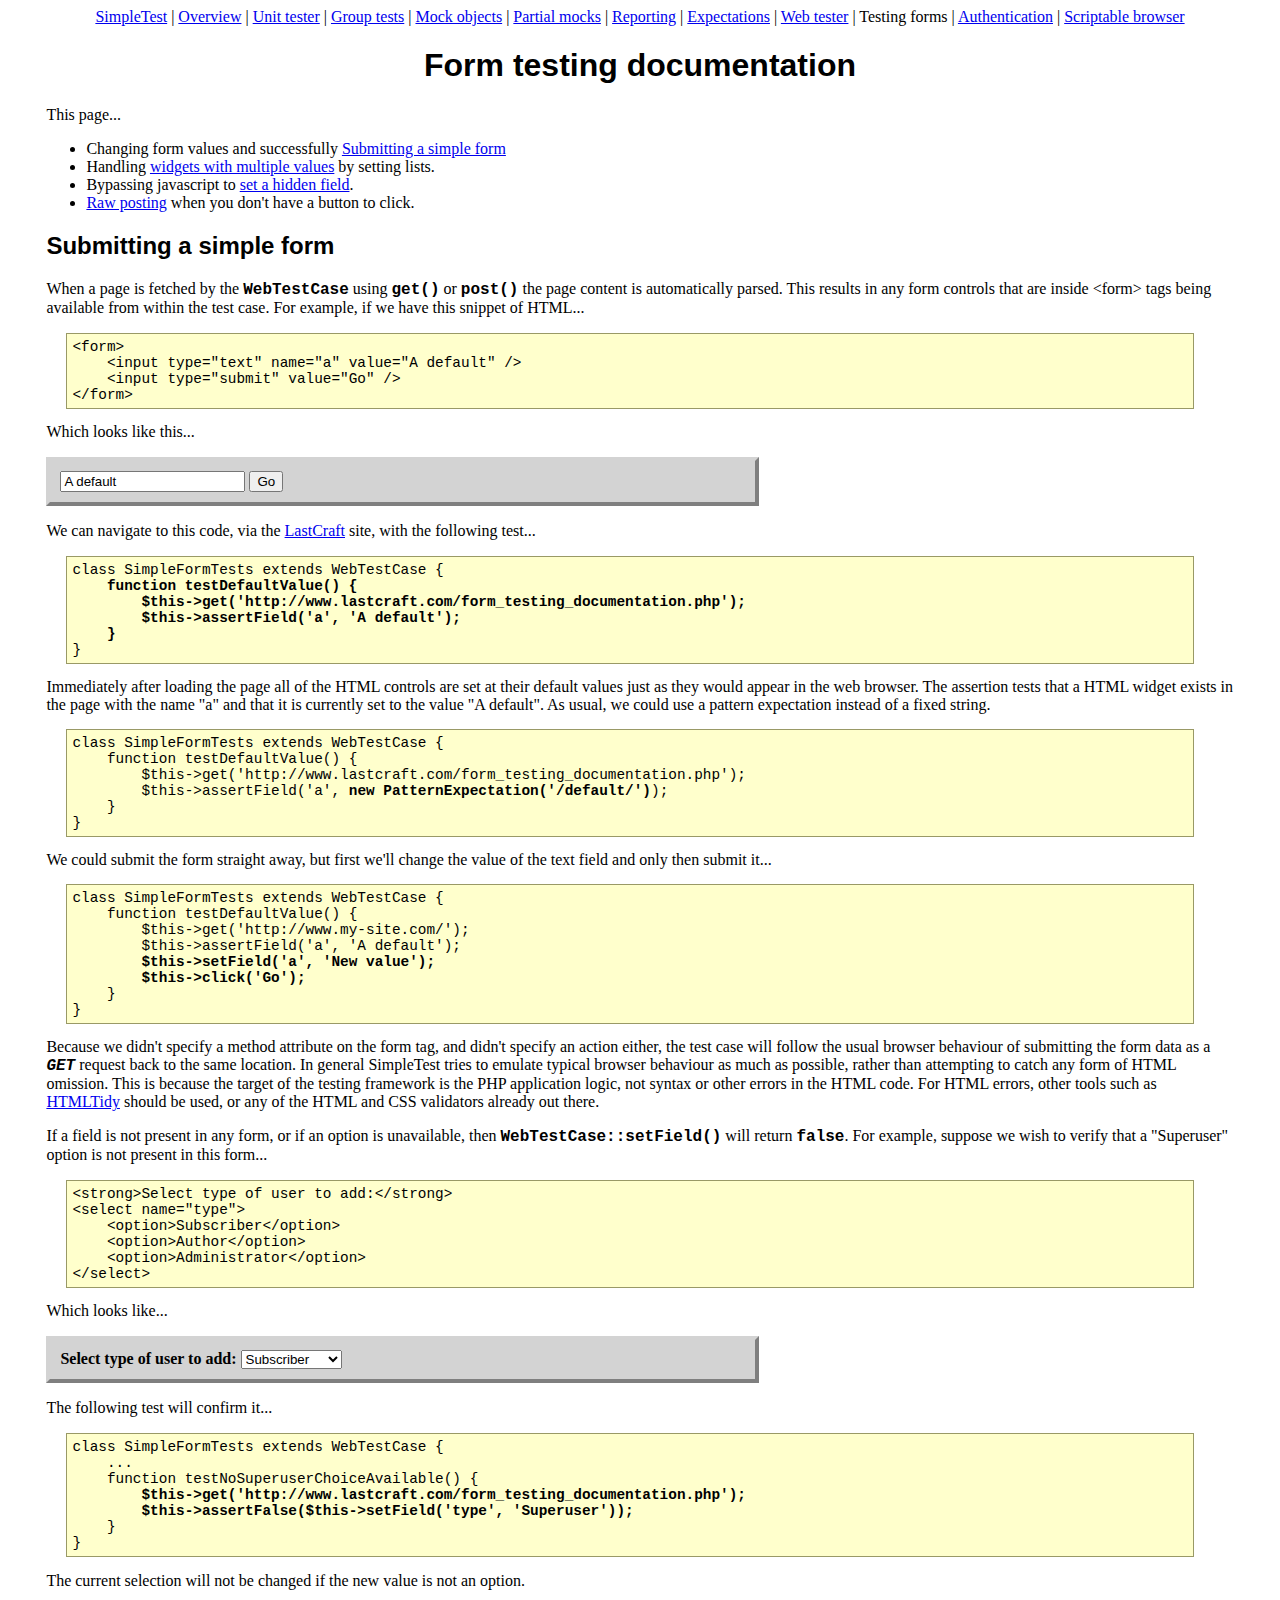
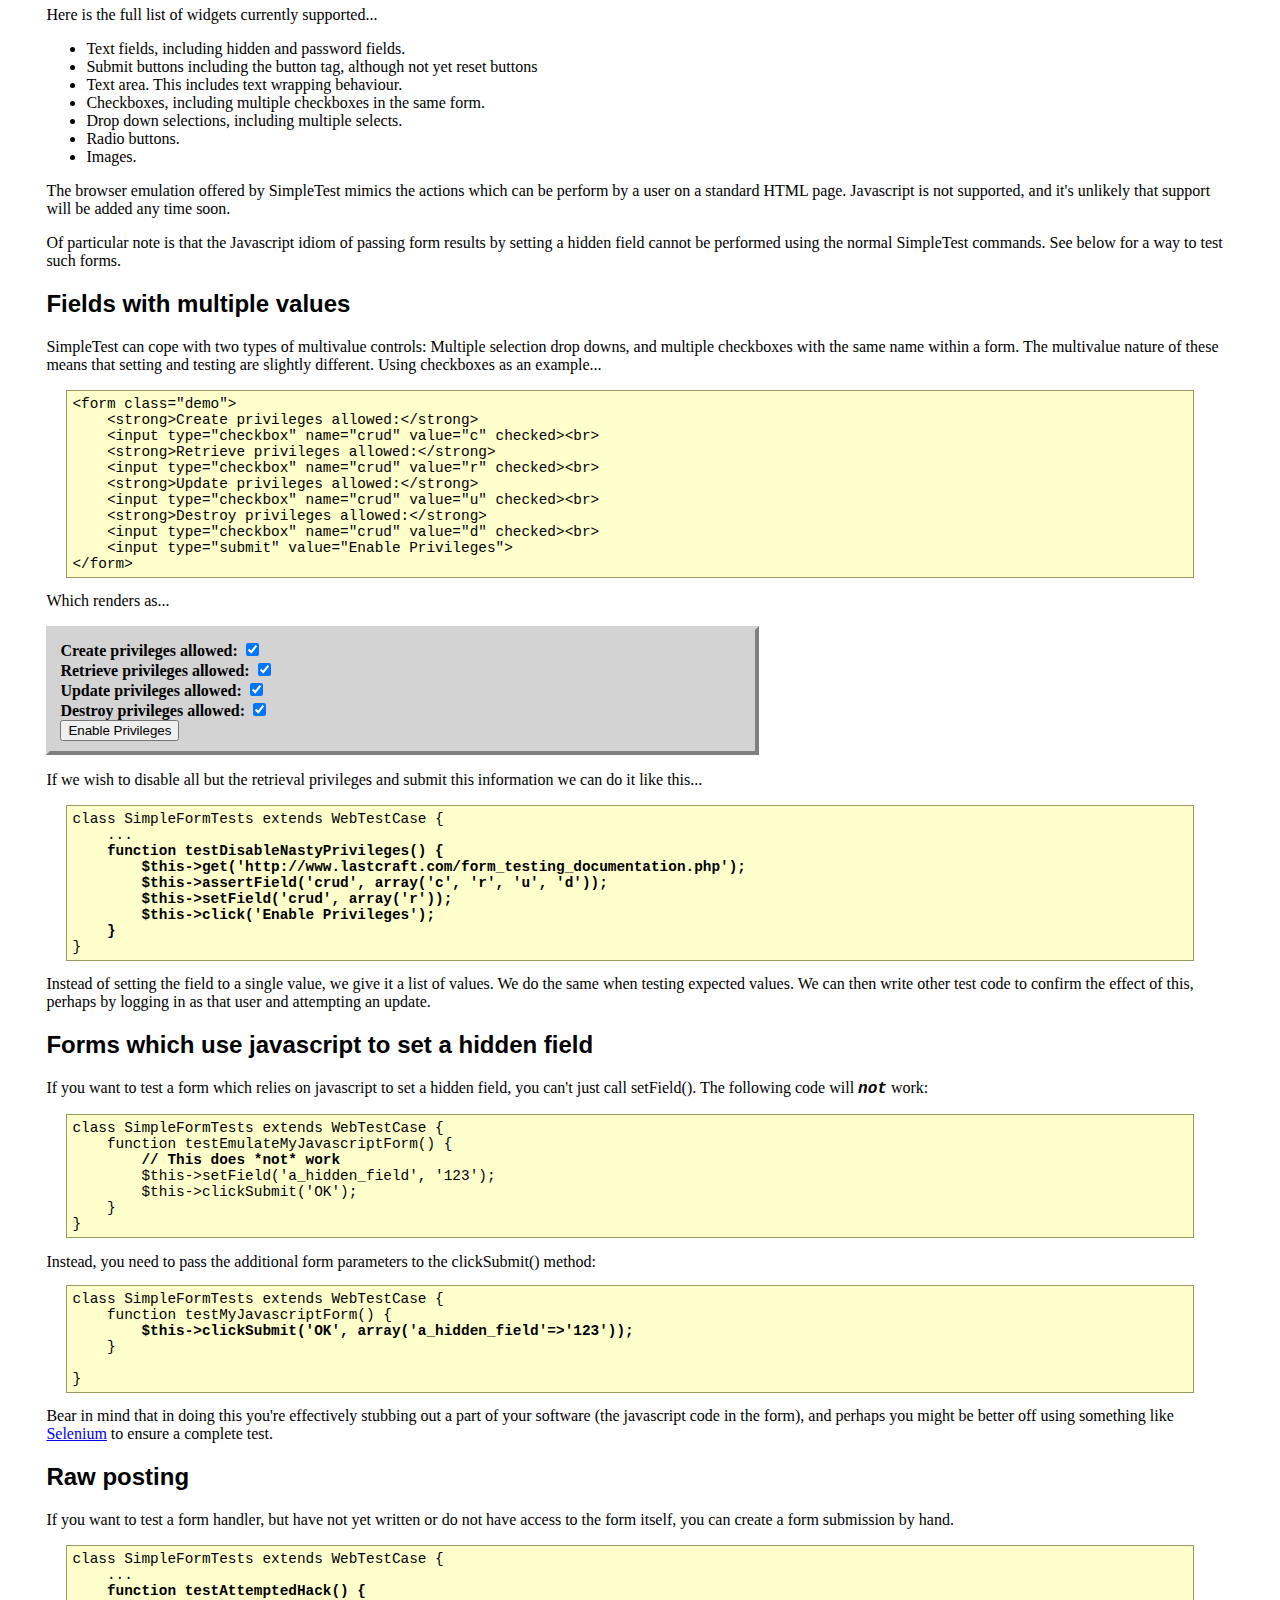
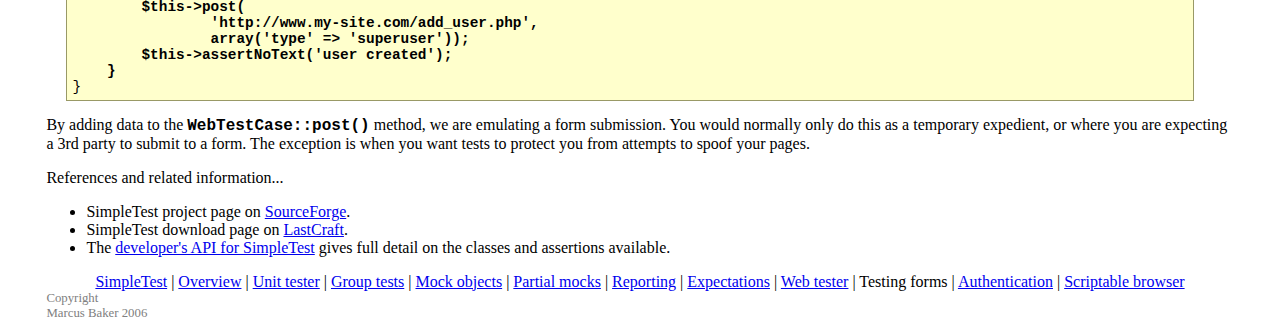
<file: resources/test/php/simpletest/docs/en/form_testing_documentation.html>
<html>
<head>
<meta http-equiv="Content-Type" content="text/html; charset=UTF-8">
<title>SimpleTest documentation for testing HTML forms</title>
<link rel="stylesheet" type="text/css" href="docs.css" title="Styles">
</head>
<body>
<div class="menu_back"><div class="menu">
<a href="index.html">SimpleTest</a>
                |
                <a href="overview.html">Overview</a>
                |
                <a href="unit_test_documentation.html">Unit tester</a>
                |
                <a href="group_test_documentation.html">Group tests</a>
                |
                <a href="mock_objects_documentation.html">Mock objects</a>
                |
                <a href="partial_mocks_documentation.html">Partial mocks</a>
                |
                <a href="reporter_documentation.html">Reporting</a>
                |
                <a href="expectation_documentation.html">Expectations</a>
                |
                <a href="web_tester_documentation.html">Web tester</a>
                |
                <span class="chosen">Testing forms</span>
                |
                <a href="authentication_documentation.html">Authentication</a>
                |
                <a href="browser_documentation.html">Scriptable browser</a>
</div></div>
<h1>Form testing documentation</h1>
        This page...
        <ul>
<li>
            Changing form values and successfully
            <a href="#submit">Submitting a simple form</a>
        </li>
<li>
            Handling <a href="#multiple">widgets with multiple values</a>
            by setting lists.
        </li>
<li>
            Bypassing javascript to <a href="#hidden-field">set a hidden field</a>.
        </li>
<li>
            <a href="#raw">Raw posting</a> when you don't have a button
            to click.
        </li>
</ul>
<div class="content">
        <h2>
<a class="target" name="submit"></a>Submitting a simple form</h2>
            <p>
                When a page is fetched by the <span class="new_code">WebTestCase</span>
                using <span class="new_code">get()</span> or
                <span class="new_code">post()</span> the page content is
                automatically parsed.
                This results in any form controls that are inside &lt;form&gt; tags
                being available from within the test case.
                For example, if we have this snippet of HTML...
<pre>
&lt;form&gt;
    &lt;input type="text" name="a" value="A default" /&gt;
    &lt;input type="submit" value="Go" /&gt;
&lt;/form&gt;
</pre>
                Which looks like this...
            </p>
            <p>
                <form class="demo">
                    <input type="text" name="a" value="A default">
                    <input type="submit" value="Go">
                </form>
            </p>
            <p>
                We can navigate to this code, via the
                <a href="http://www.lastcraft.com/form_testing_documentation.php">LastCraft</a>
                site, with the following test...
<pre>
class SimpleFormTests extends WebTestCase {<strong>
    function testDefaultValue() {
        $this-&gt;get('http://www.lastcraft.com/form_testing_documentation.php');
        $this-&gt;assertField('a', 'A default');
    }</strong>
}
</pre>
                Immediately after loading the page all of the HTML controls are set at
                their default values just as they would appear in the web browser.
                The assertion tests that a HTML widget exists in the page with the
                name "a" and that it is currently set to the value
                "A default".
                As usual, we could use a pattern expectation instead of a fixed
                string.
<pre>
class SimpleFormTests extends WebTestCase {
    function testDefaultValue() {
        $this-&gt;get('http://www.lastcraft.com/form_testing_documentation.php');
        $this-&gt;assertField('a', <strong>new PatternExpectation('/default/')</strong>);
    }
}
</pre>
                We could submit the form straight away, but first we'll change
                the value of the text field and only then submit it...
<pre>
class SimpleFormTests extends WebTestCase {
    function testDefaultValue() {
        $this-&gt;get('http://www.my-site.com/');
        $this-&gt;assertField('a', 'A default');<strong>
        $this-&gt;setField('a', 'New value');
        $this-&gt;click('Go');</strong>
    }
}
</pre>
                Because we didn't specify a method attribute on the form tag, and
                didn't specify an action either, the test case will follow
                the usual browser behaviour of submitting the form data as a <em>GET</em>
                request back to the same location.
                In general SimpleTest tries to emulate typical browser behaviour as much as possible,
                rather than attempting to catch any form of HTML omission.
                This is because the target of the testing framework is the PHP application
                logic, not syntax or other errors in the HTML code.
                For HTML errors, other tools such as
                <a href="http://www.w3.org/People/Raggett/tidy/">HTMLTidy</a> should be used,
                or any of the HTML and CSS validators already out there.
            </p>
            <p>
                If a field is not present in any form, or if an option is unavailable,
                then <span class="new_code">WebTestCase::setField()</span> will return
                <span class="new_code">false</span>.
                For example, suppose we wish to verify that a "Superuser"
                option is not present in this form...
<pre>
&lt;strong&gt;Select type of user to add:&lt;/strong&gt;
&lt;select name="type"&gt;
    &lt;option&gt;Subscriber&lt;/option&gt;
    &lt;option&gt;Author&lt;/option&gt;
    &lt;option&gt;Administrator&lt;/option&gt;
&lt;/select&gt;
</pre>
                Which looks like...
            </p>
            <p>
                <form class="demo">
                    <strong>Select type of user to add:</strong>
                    <select name="type">
                        <option>Subscriber</option>
                        <option>Author</option>
                        <option>Administrator</option>
                    </select>
                </form>
            </p>
            <p>
                The following test will confirm it...
<pre>
class SimpleFormTests extends WebTestCase {
    ...
    function testNoSuperuserChoiceAvailable() {<strong>
        $this-&gt;get('http://www.lastcraft.com/form_testing_documentation.php');
        $this-&gt;assertFalse($this-&gt;setField('type', 'Superuser'));</strong>
    }
}
</pre>
                The current selection will not be changed if the new value is not an option.
            </p>
            <p>
                Here is the full list of widgets currently supported...
                <ul>
                    <li>Text fields, including hidden and password fields.</li>
                    <li>Submit buttons including the button tag, although not yet reset buttons</li>
                    <li>Text area. This includes text wrapping behaviour.</li>
                    <li>Checkboxes, including multiple checkboxes in the same form.</li>
                    <li>Drop down selections, including multiple selects.</li>
                    <li>Radio buttons.</li>
                    <li>Images.</li>
                </ul>
            </p>
            <p>
                The browser emulation offered by SimpleTest mimics
                the actions which can be perform by a user on a
                standard HTML page. Javascript is not supported, and
                it's unlikely that support will be added any time
                soon.
            </p>
            <p>
                Of particular note is that the Javascript idiom of
                passing form results by setting a hidden field cannot
                be performed using the normal SimpleTest
                commands. See below for a way to test such forms.
            </p>
        
        <h2>
<a class="target" name="multiple"></a>Fields with multiple values</h2>
            <p>
                SimpleTest can cope with two types of multivalue controls: Multiple
                selection drop downs, and multiple checkboxes with the same name
                within a form.
                The multivalue nature of these means that setting and testing
                are slightly different.
                Using checkboxes as an example...
<pre>
&lt;form class="demo"&gt;
    &lt;strong&gt;Create privileges allowed:&lt;/strong&gt;
    &lt;input type="checkbox" name="crud" value="c" checked&gt;&lt;br&gt;
    &lt;strong&gt;Retrieve privileges allowed:&lt;/strong&gt;
    &lt;input type="checkbox" name="crud" value="r" checked&gt;&lt;br&gt;
    &lt;strong&gt;Update privileges allowed:&lt;/strong&gt;
    &lt;input type="checkbox" name="crud" value="u" checked&gt;&lt;br&gt;
    &lt;strong&gt;Destroy privileges allowed:&lt;/strong&gt;
    &lt;input type="checkbox" name="crud" value="d" checked&gt;&lt;br&gt;
    &lt;input type="submit" value="Enable Privileges"&gt;
&lt;/form&gt;
</pre>
                Which renders as...
            </p>
            <p>
                <form class="demo">
                    <strong>Create privileges allowed:</strong>
                    <input type="checkbox" name="crud" value="c" checked><br>
                    <strong>Retrieve privileges allowed:</strong>
                    <input type="checkbox" name="crud" value="r" checked><br>
                    <strong>Update privileges allowed:</strong>
                    <input type="checkbox" name="crud" value="u" checked><br>
                    <strong>Destroy privileges allowed:</strong>
                    <input type="checkbox" name="crud" value="d" checked><br>
                    <input type="submit" value="Enable Privileges">
                </form>
            </p>
            <p>
                If we wish to disable all but the retrieval privileges and
                submit this information we can do it like this...
<pre>
class SimpleFormTests extends WebTestCase {
    ...<strong>
    function testDisableNastyPrivileges() {
        $this-&gt;get('http://www.lastcraft.com/form_testing_documentation.php');
        $this-&gt;assertField('crud', array('c', 'r', 'u', 'd'));
        $this-&gt;setField('crud', array('r'));
        $this-&gt;click('Enable Privileges');
    }</strong>
}
</pre>
                Instead of setting the field to a single value, we give it a list
                of values.
                We do the same when testing expected values.
                We can then write other test code to confirm the effect of this, perhaps
                by logging in as that user and attempting an update.
            </p>
        
        <h2>
<a class="target" name="hidden-field"></a>Forms which use javascript to set a hidden field</h2>
            <p>
                If you want to test a form which relies on javascript to set a hidden
                field, you can't just call setField().
                The following code will <em>not</em> work:
<pre>
class SimpleFormTests extends WebTestCase {
    function testEmulateMyJavascriptForm() {
        <strong>// This does *not* work</strong>
        $this-&gt;setField('a_hidden_field', '123');
        $this-&gt;clickSubmit('OK');
    }
}
</pre>
                Instead, you need to pass the additional form parameters to the
                clickSubmit() method:
<pre>
class SimpleFormTests extends WebTestCase {
    function testMyJavascriptForm() {
        <strong>$this-&gt;clickSubmit('OK', array('a_hidden_field'=&gt;'123'));</strong>
    }

}
</pre>
                Bear in mind that in doing this you're effectively stubbing out a
                part of your software (the javascript code in the form), and
                perhaps you might be better off using something like 
                <a href="http://selenium.openqa.org/">Selenium</a> to ensure a complete
                test.
            </p>
        
        <h2>
<a class="target" name="raw"></a>Raw posting</h2>
            <p>
                If you want to test a form handler, but have not yet written
                or do not have access to the form itself, you can create a
                form submission by hand.
<pre>
class SimpleFormTests extends WebTestCase {
    ...<strong>    
    function testAttemptedHack() {
        $this-&gt;post(
                'http://www.my-site.com/add_user.php',
                array('type' =&gt; 'superuser'));
        $this-&gt;assertNoText('user created');
    }</strong>
}
</pre>
                By adding data to the <span class="new_code">WebTestCase::post()</span>
                method, we are emulating a form submission.
                You would normally only do this as a temporary expedient, or where
                you are expecting a 3rd party to submit to a form.
                The exception is when you want tests to protect you from
                attempts to spoof your pages.
            </p>
        
    </div>
        References and related information...
        <ul>
<li>
            SimpleTest project page on <a href="http://sourceforge.net/projects/simpletest/">SourceForge</a>.
        </li>
<li>
            SimpleTest download page on <a href="http://www.lastcraft.com/simple_test.php">LastCraft</a>.
        </li>
<li>
            The <a href="http://simpletest.org/api/">developer's API for SimpleTest</a>
            gives full detail on the classes and assertions available.
        </li>
</ul>
<div class="menu_back"><div class="menu">
<a href="index.html">SimpleTest</a>
                |
                <a href="overview.html">Overview</a>
                |
                <a href="unit_test_documentation.html">Unit tester</a>
                |
                <a href="group_test_documentation.html">Group tests</a>
                |
                <a href="mock_objects_documentation.html">Mock objects</a>
                |
                <a href="partial_mocks_documentation.html">Partial mocks</a>
                |
                <a href="reporter_documentation.html">Reporting</a>
                |
                <a href="expectation_documentation.html">Expectations</a>
                |
                <a href="web_tester_documentation.html">Web tester</a>
                |
                <span class="chosen">Testing forms</span>
                |
                <a href="authentication_documentation.html">Authentication</a>
                |
                <a href="browser_documentation.html">Scriptable browser</a>
</div></div>
<div class="copyright">
            Copyright<br>Marcus Baker 2006
        </div>
</body>
</html>
</file>
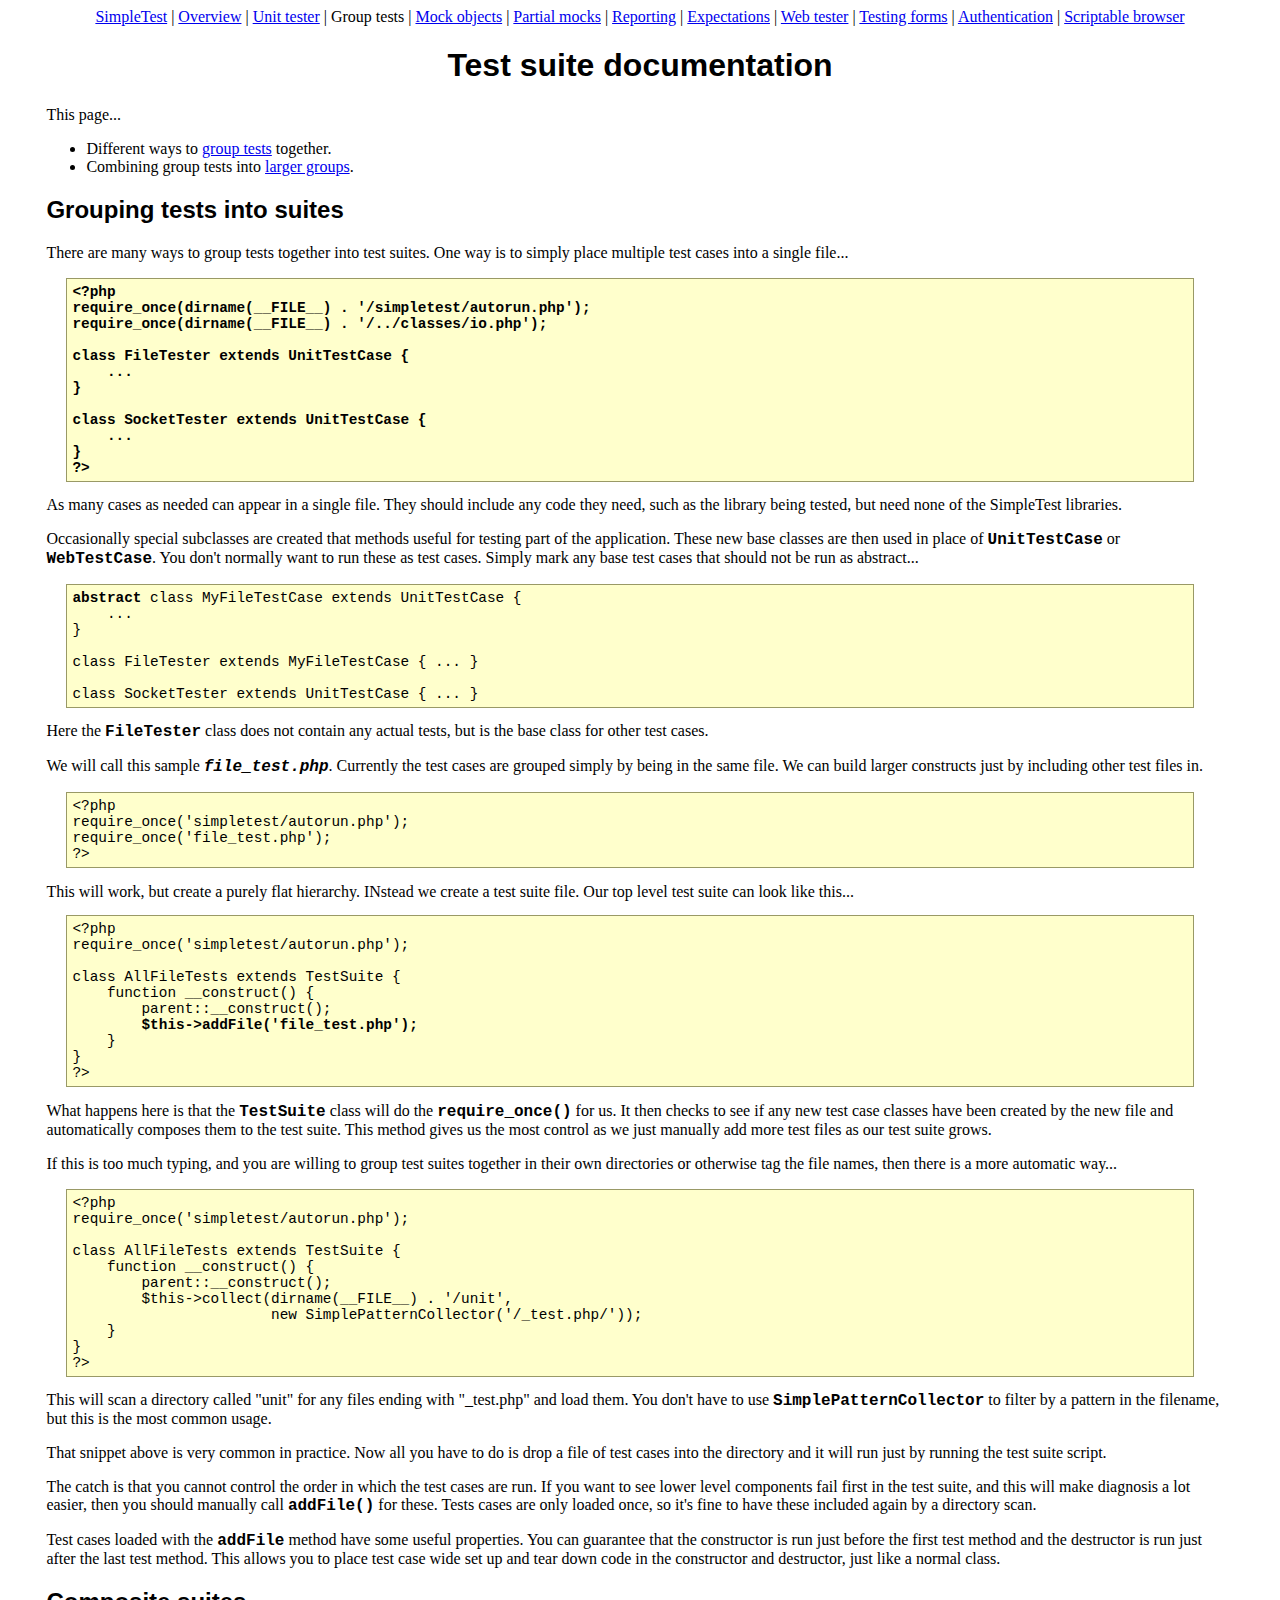
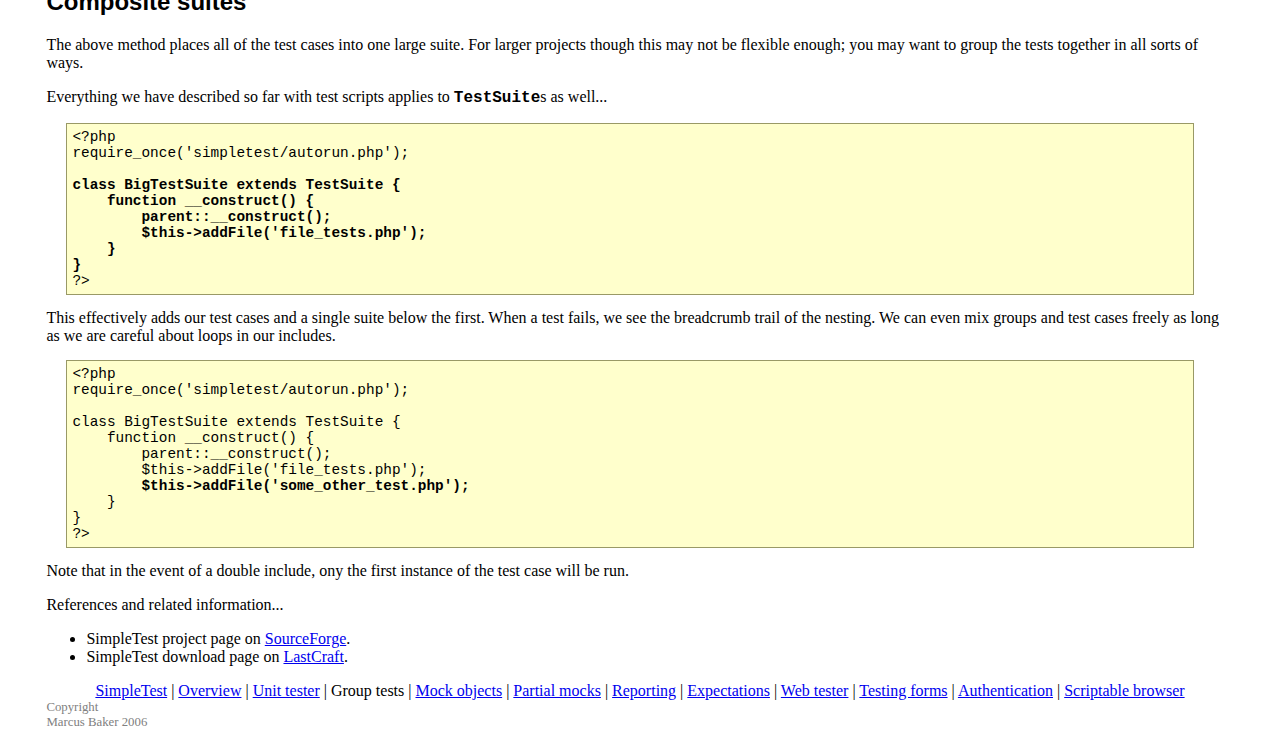
<file: resources/test/php/simpletest/docs/en/group_test_documentation.html>
<html>
<head>
<meta http-equiv="Content-Type" content="text/html; charset=UTF-8">
<title>SimpleTest for PHP test suites</title>
<link rel="stylesheet" type="text/css" href="docs.css" title="Styles">
</head>
<body>
<div class="menu_back"><div class="menu">
<a href="index.html">SimpleTest</a>
                |
                <a href="overview.html">Overview</a>
                |
                <a href="unit_test_documentation.html">Unit tester</a>
                |
                <span class="chosen">Group tests</span>
                |
                <a href="mock_objects_documentation.html">Mock objects</a>
                |
                <a href="partial_mocks_documentation.html">Partial mocks</a>
                |
                <a href="reporter_documentation.html">Reporting</a>
                |
                <a href="expectation_documentation.html">Expectations</a>
                |
                <a href="web_tester_documentation.html">Web tester</a>
                |
                <a href="form_testing_documentation.html">Testing forms</a>
                |
                <a href="authentication_documentation.html">Authentication</a>
                |
                <a href="browser_documentation.html">Scriptable browser</a>
</div></div>
<h1>Test suite documentation</h1>
        This page...
        <ul>
<li>
            Different ways to <a href="#group">group tests</a> together.
        </li>
<li>
            Combining group tests into <a href="#higher">larger groups</a>.
        </li>
</ul>
<div class="content">
        <h2>
<a class="target" name="group"></a>Grouping tests into suites</h2>
            <p>
                There are many ways to group tests together into test suites.
                One way is to simply place multiple test cases into a single file...
<pre>
<strong>&lt;?php
require_once(dirname(__FILE__) . '/simpletest/autorun.php');
require_once(dirname(__FILE__) . '/../classes/io.php');

class FileTester extends UnitTestCase {
    ...
}

class SocketTester extends UnitTestCase {
    ...
}
?&gt;</strong>
</pre>
                As many cases as needed can appear in a single file.
                They should include any code they need, such as the library
                being tested, but need none of the SimpleTest libraries.
            </p>
            <p>
                Occasionally special subclasses are created that methods useful
                for testing part of the application.
                These new base classes are then used in place of <span class="new_code">UnitTestCase</span>
                or <span class="new_code">WebTestCase</span>.
                You don't normally want to run these as test cases.
                Simply mark any base test cases that should not be run as abstract...
<pre>
<strong>abstract</strong> class MyFileTestCase extends UnitTestCase {
    ...
}

class FileTester extends MyFileTestCase { ... }

class SocketTester extends UnitTestCase { ... }
</pre>
                Here the <span class="new_code">FileTester</span> class does
                not contain any actual tests, but is the base class for other
                test cases.
            </p>
            <p>
                We will call this sample <em>file_test.php</em>.
                Currently the test cases are grouped simply by being in the same file.
                We can build larger constructs just by including other test files in.
<pre>
&lt;?php
require_once('simpletest/autorun.php');
require_once('file_test.php');
?&gt;
</pre>
                This will work, but create a purely flat hierarchy.
                INstead we create a test suite file.
                Our top level test suite can look like this...
<pre>
&lt;?php
require_once('simpletest/autorun.php');

class AllFileTests extends TestSuite {
    function __construct() {
        parent::__construct();
        <strong>$this-&gt;addFile('file_test.php');</strong>
    }
}
?&gt;
</pre>
                What happens here is that the <span class="new_code">TestSuite</span>
                class will do the <span class="new_code">require_once()</span>
                for us.
                It then checks to see if any new test case classes
                have been created by the new file and automatically composes
                them to the test suite.
                This method gives us the most control as we just manually add
                more test files as our test suite grows.
            </p>
            <p>
                If this is too much typing, and you are willing to group
                test suites together in their own directories or otherwise
                tag the file names, then there is a more automatic way...
<pre>
&lt;?php
require_once('simpletest/autorun.php');

class AllFileTests extends TestSuite {
    function __construct() {
        parent::__construct();
        $this-&gt;collect(dirname(__FILE__) . '/unit',
                       new SimplePatternCollector('/_test.php/'));
    }
}
?&gt;
</pre>
                This will scan a directory called "unit" for any files
                ending with "_test.php" and load them.
                You don't have to use <span class="new_code">SimplePatternCollector</span> to
                filter by a pattern in the filename, but this is the most common
                usage.
            </p>
            <p>
                That snippet above is very common in practice.
                Now all you have to do is drop a file of test cases into the
                directory and it will run just by running the test suite script.
            </p>
            <p>
                The catch is that you cannot control the order in which the test
                cases are run.
                If you want to see lower level components fail first in the test suite,
                and this will make diagnosis a lot easier, then you should manually
                call <span class="new_code">addFile()</span> for these.
                Tests cases are only loaded once, so it's fine to have these included
                again by a directory scan.
            </p>
            <p>
                Test cases loaded with the <span class="new_code">addFile</span> method have some
                useful properties.
                You can guarantee that the constructor is run
                just before the first test method and the destructor
                is run just after the last test method.
                This allows you to place test case wide set up and tear down
                code in the constructor and destructor, just like a normal
                class.
            </p>
        
        <h2>
<a class="target" name="higher"></a>Composite suites</h2>
            <p>
                The above method places all of the test cases into one large suite.
                For larger projects though this may not be flexible enough; you
                may want to group the tests together in all sorts of ways.
            </p>
            <p>
                Everything we have described so far with test scripts applies to
                <span class="new_code">TestSuite</span>s as well...
<pre>
&lt;?php
require_once('simpletest/autorun.php');
<strong>
class BigTestSuite extends TestSuite {
    function __construct() {
        parent::__construct();
        $this-&gt;addFile('file_tests.php');
    }
}</strong>
?&gt;
</pre>
                This effectively adds our test cases and a single suite below
                the first.
                When a test fails, we see the breadcrumb trail of the nesting.
                We can even mix groups and test cases freely as long as
                we are careful about loops in our includes.
<pre>
&lt;?php
require_once('simpletest/autorun.php');

class BigTestSuite extends TestSuite {
    function __construct() {
        parent::__construct();
        $this-&gt;addFile('file_tests.php');
        <strong>$this-&gt;addFile('some_other_test.php');</strong>
    }
}
?&gt;
</pre>
                Note that in the event of a double include, ony the first instance
                of the test case will be run.
            </p>
        
    </div>
        References and related information...
        <ul>
<li>
            SimpleTest project page on <a href="http://sourceforge.net/projects/simpletest/">SourceForge</a>.
        </li>
<li>
            SimpleTest download page on <a href="http://www.lastcraft.com/simple_test.php">LastCraft</a>.
        </li>
</ul>
<div class="menu_back"><div class="menu">
<a href="index.html">SimpleTest</a>
                |
                <a href="overview.html">Overview</a>
                |
                <a href="unit_test_documentation.html">Unit tester</a>
                |
                <span class="chosen">Group tests</span>
                |
                <a href="mock_objects_documentation.html">Mock objects</a>
                |
                <a href="partial_mocks_documentation.html">Partial mocks</a>
                |
                <a href="reporter_documentation.html">Reporting</a>
                |
                <a href="expectation_documentation.html">Expectations</a>
                |
                <a href="web_tester_documentation.html">Web tester</a>
                |
                <a href="form_testing_documentation.html">Testing forms</a>
                |
                <a href="authentication_documentation.html">Authentication</a>
                |
                <a href="browser_documentation.html">Scriptable browser</a>
</div></div>
<div class="copyright">
            Copyright<br>Marcus Baker 2006
        </div>
</body>
</html>
</file>
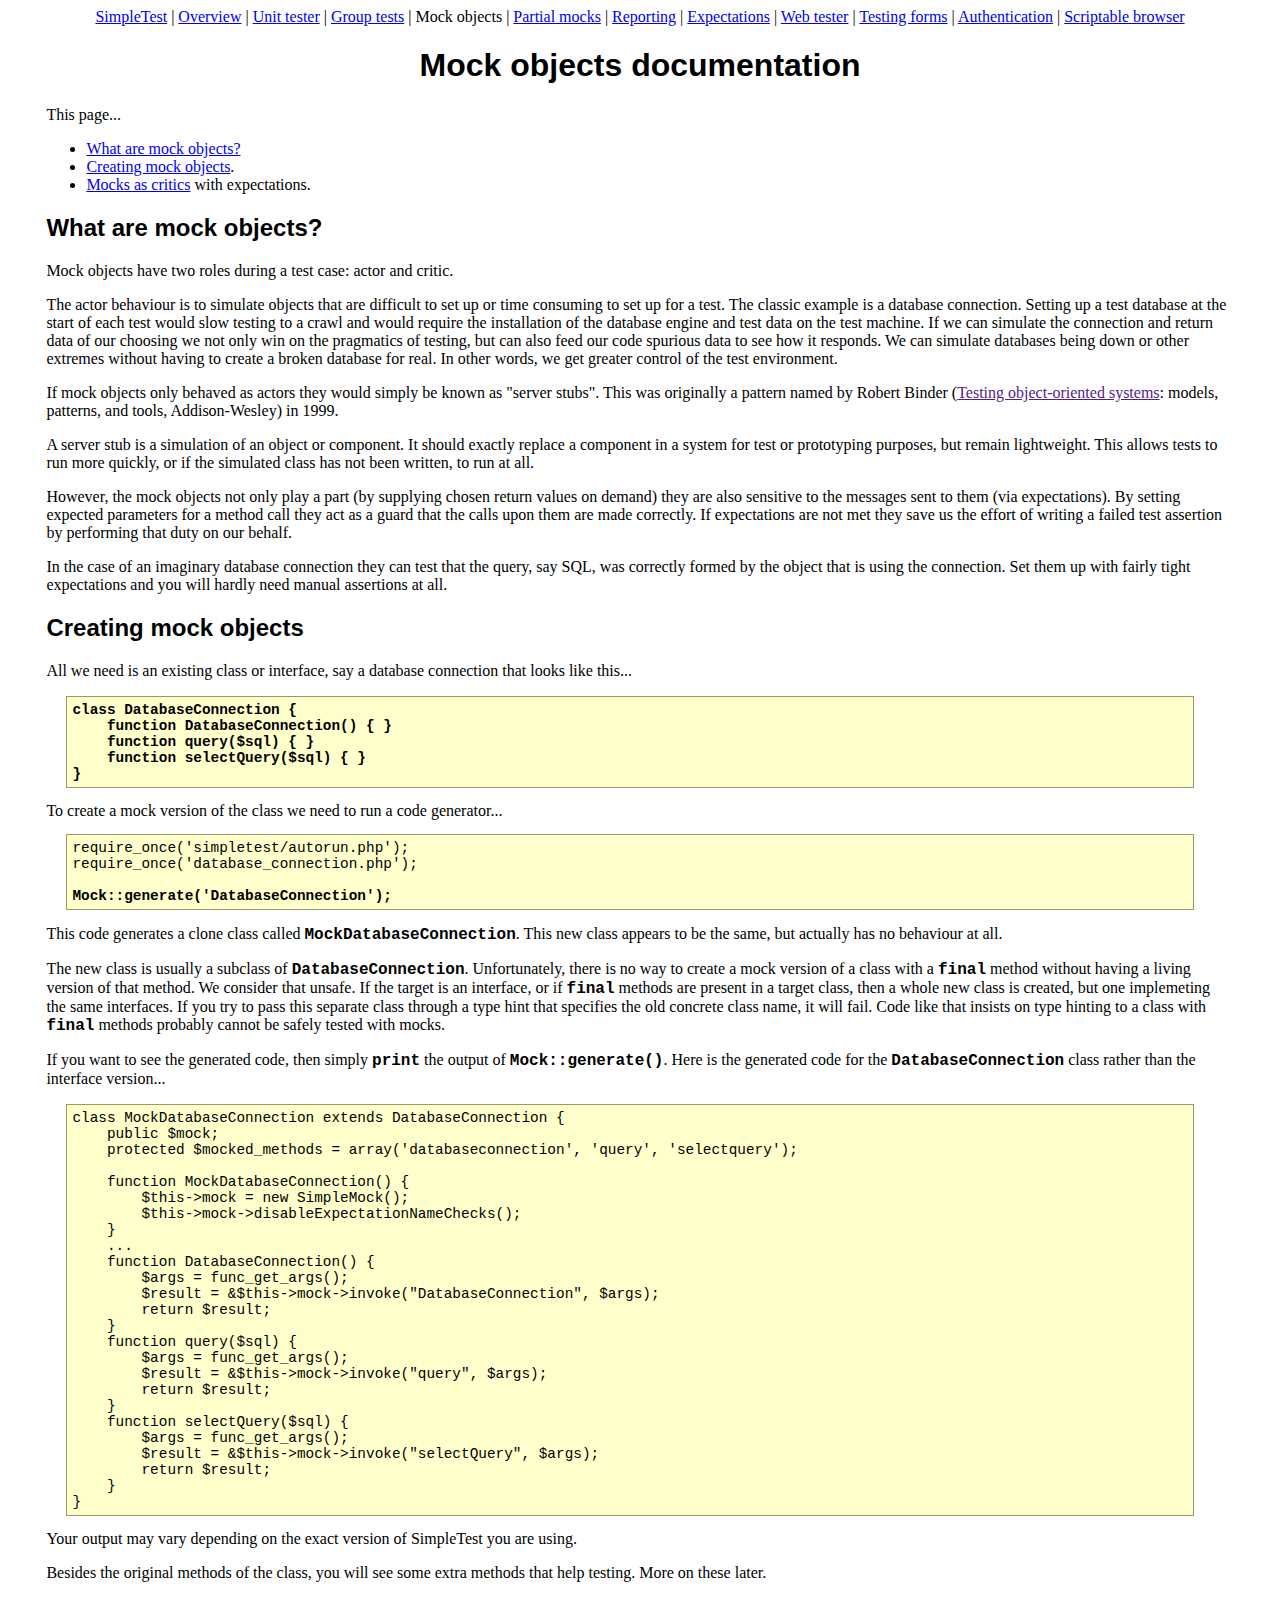
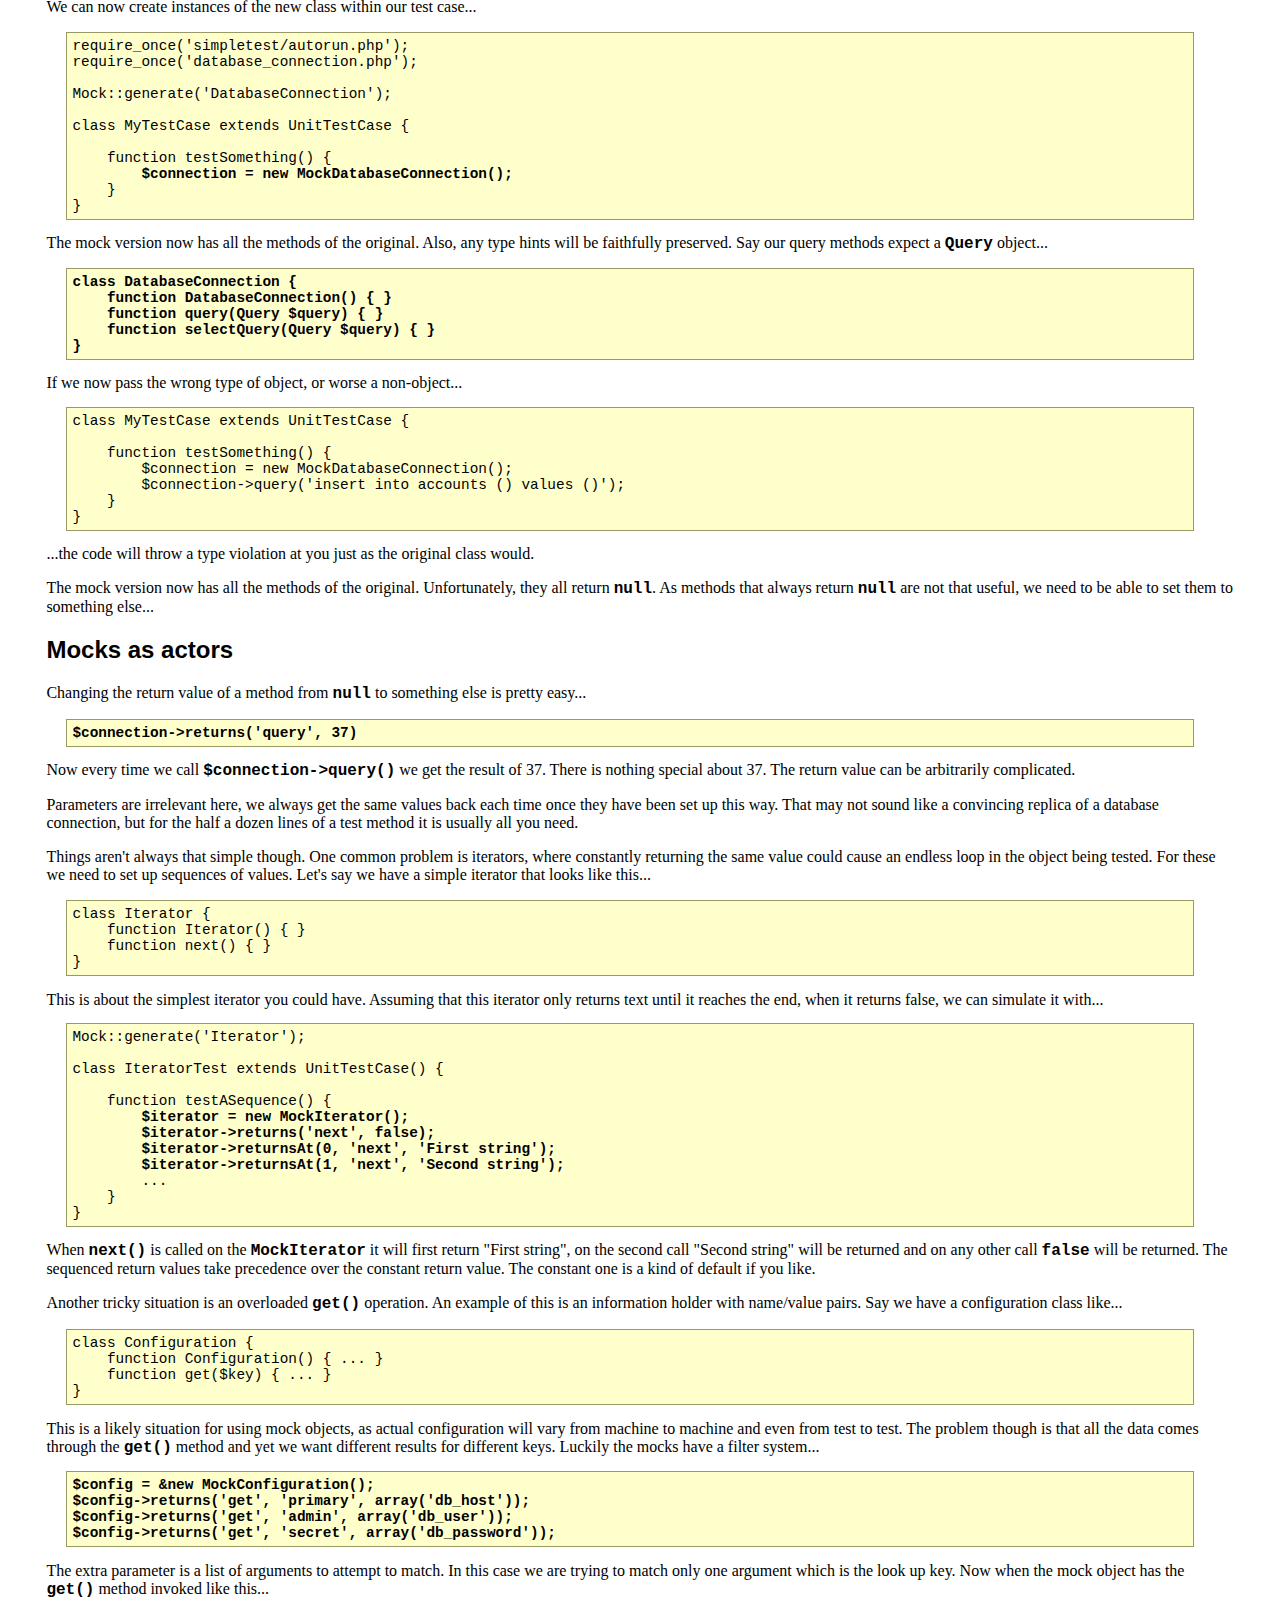
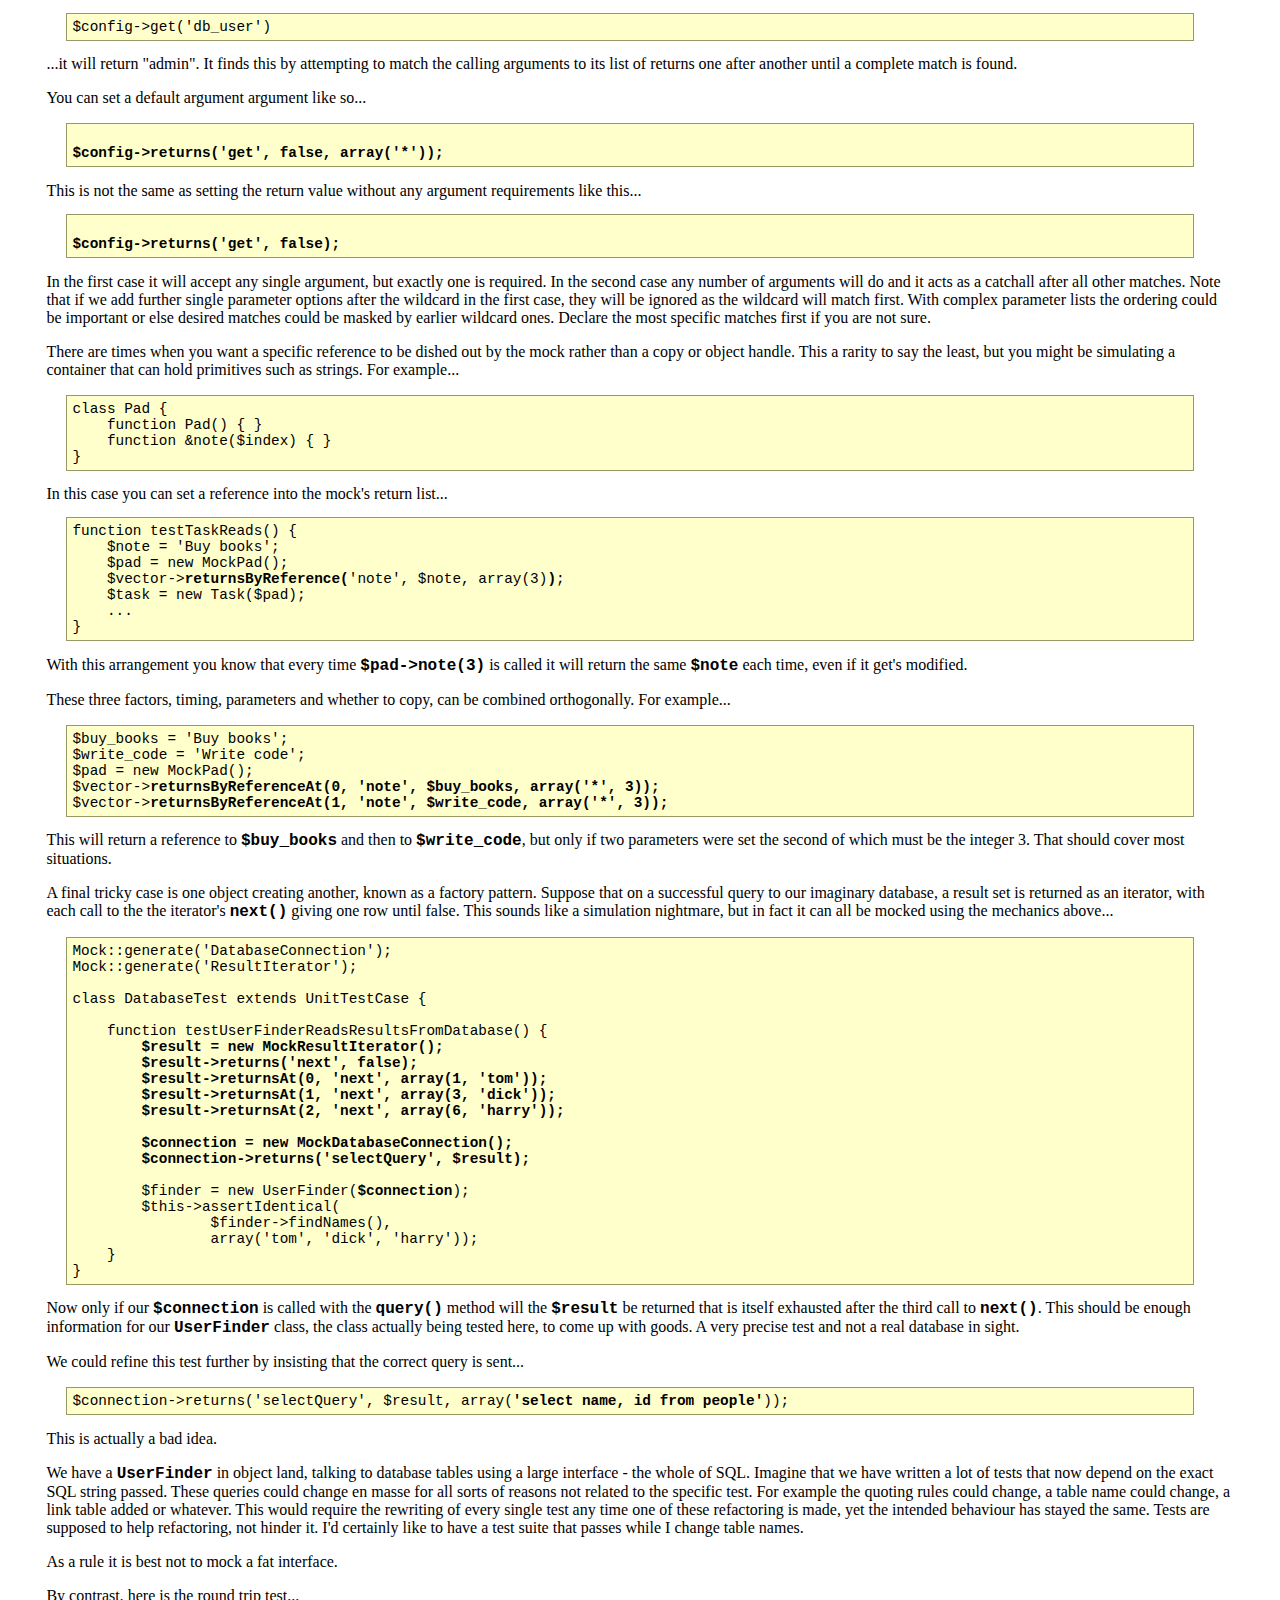
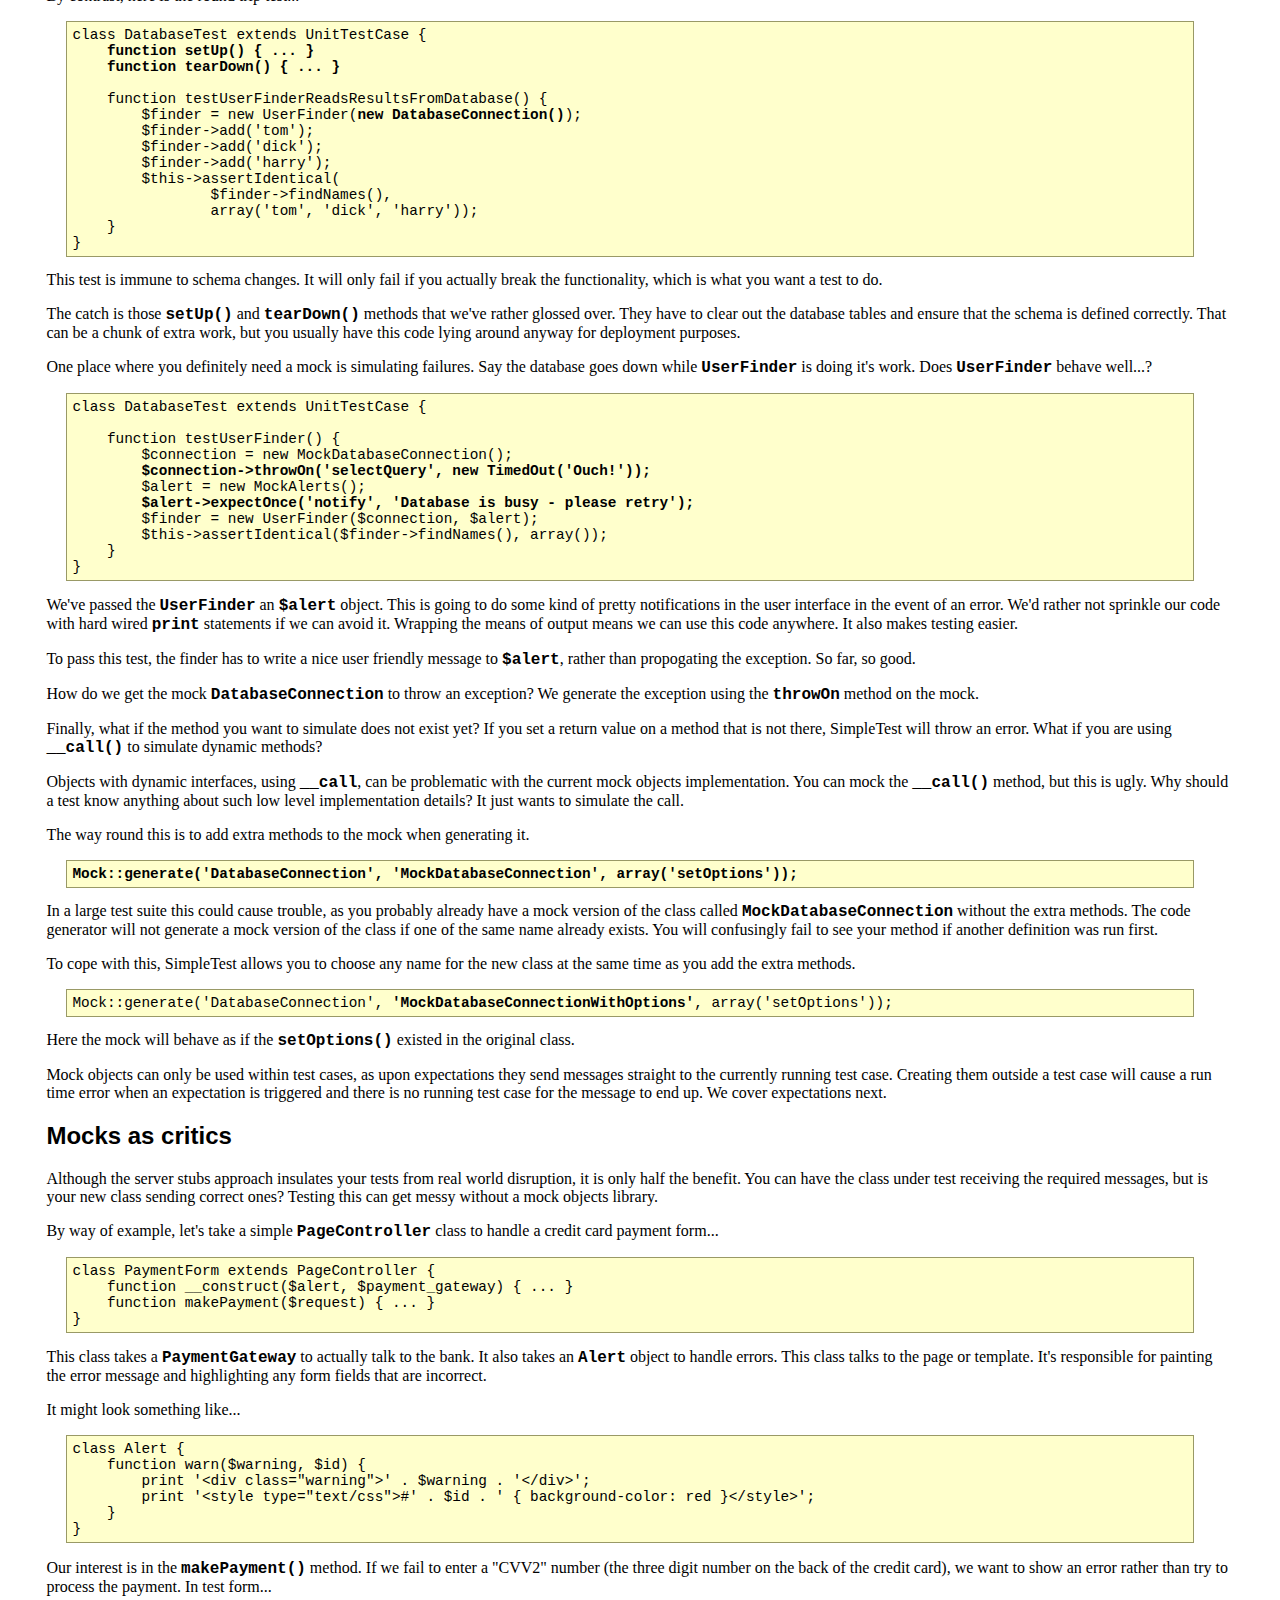
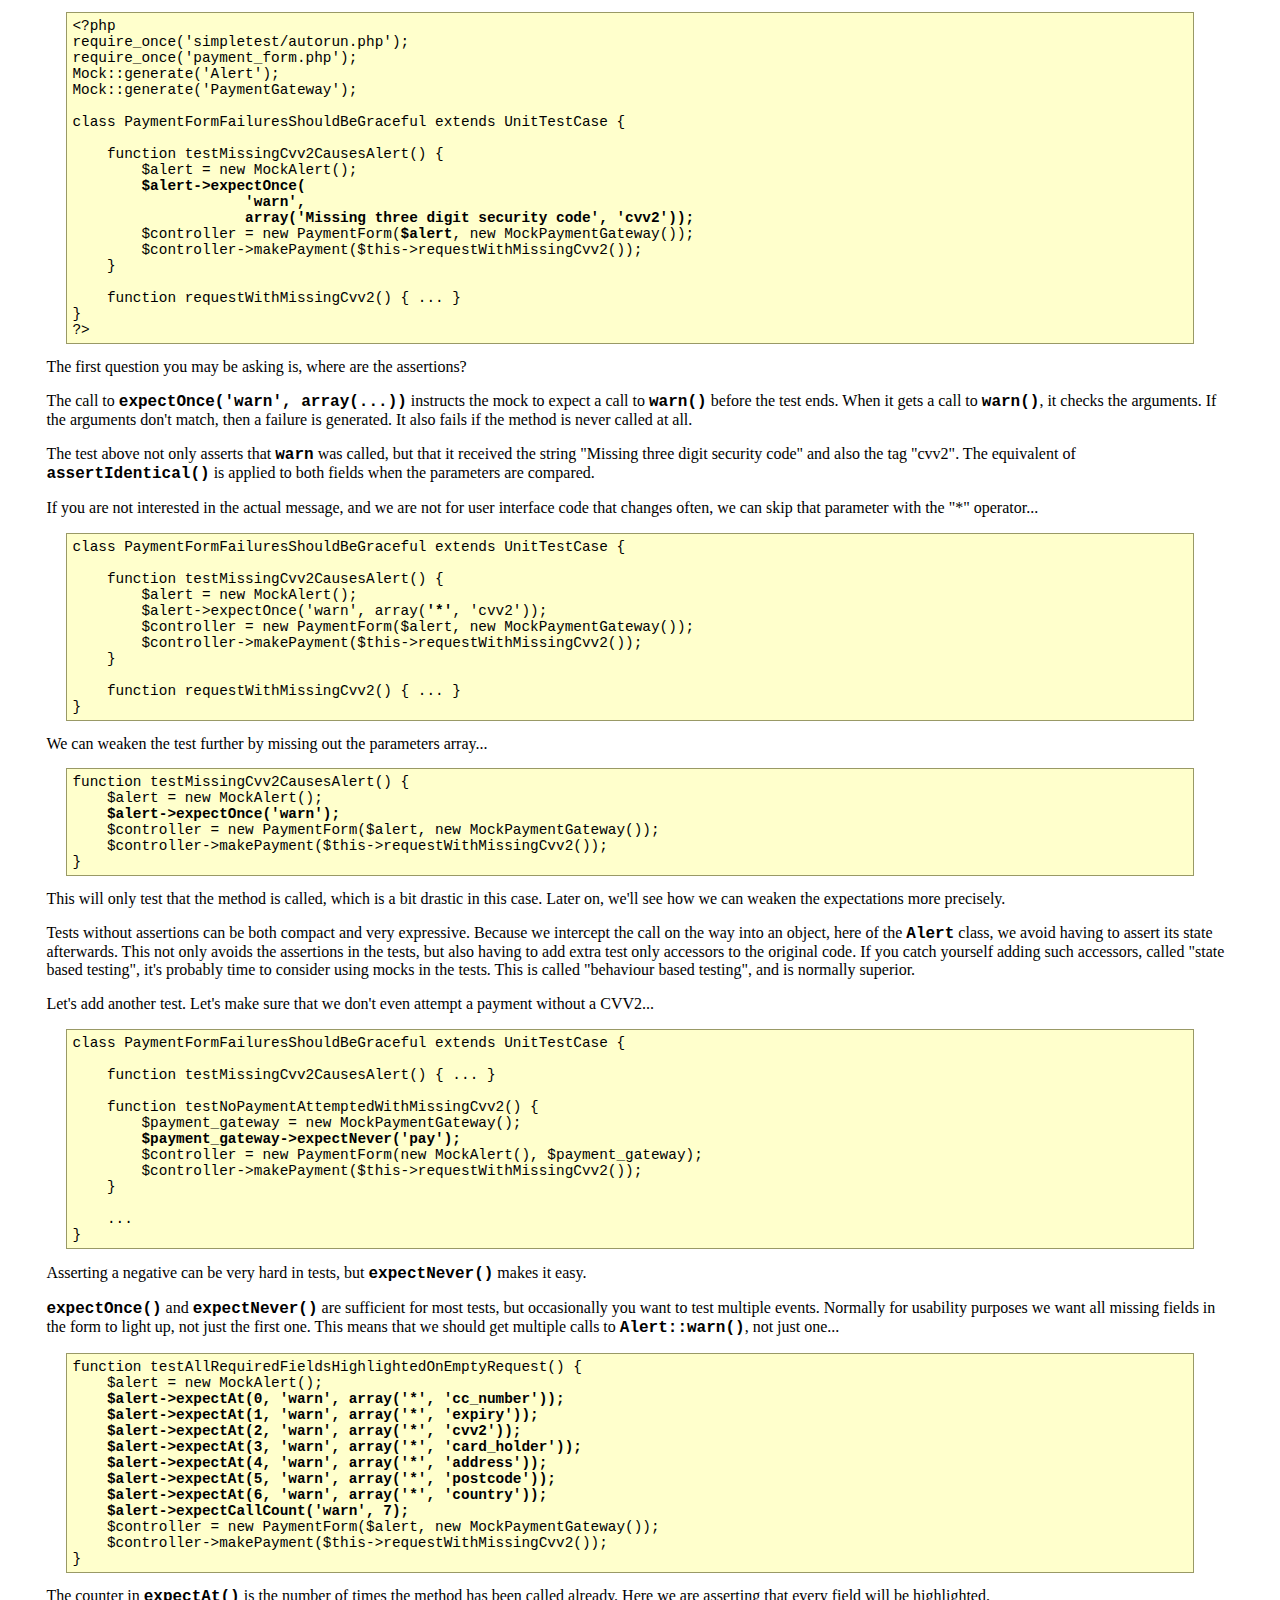
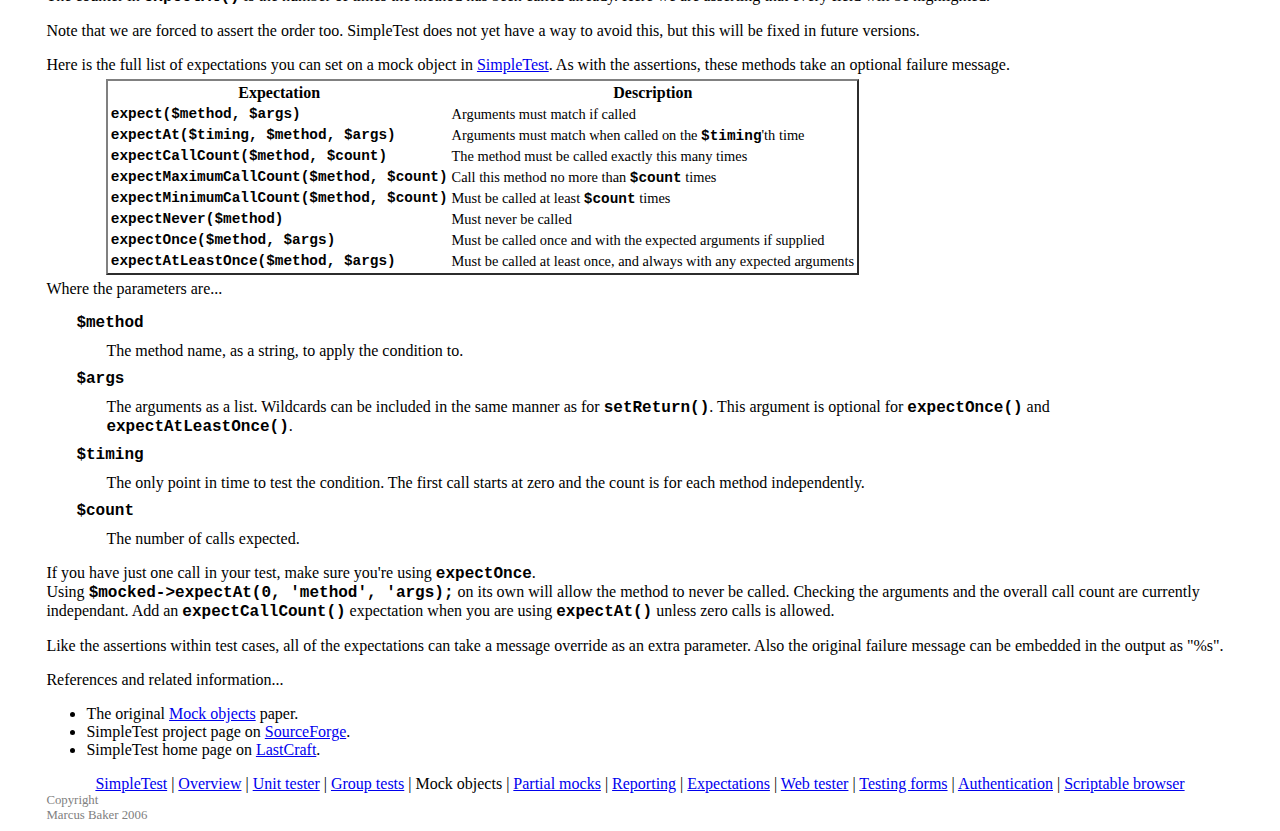
<file: resources/test/php/simpletest/docs/en/mock_objects_documentation.html>
<html>
<head>
<meta http-equiv="Content-Type" content="text/html; charset=UTF-8">
<title>SimpleTest for PHP mock objects documentation</title>
<link rel="stylesheet" type="text/css" href="docs.css" title="Styles">
</head>
<body>
<div class="menu_back"><div class="menu">
<a href="index.html">SimpleTest</a>
                |
                <a href="overview.html">Overview</a>
                |
                <a href="unit_test_documentation.html">Unit tester</a>
                |
                <a href="group_test_documentation.html">Group tests</a>
                |
                <span class="chosen">Mock objects</span>
                |
                <a href="partial_mocks_documentation.html">Partial mocks</a>
                |
                <a href="reporter_documentation.html">Reporting</a>
                |
                <a href="expectation_documentation.html">Expectations</a>
                |
                <a href="web_tester_documentation.html">Web tester</a>
                |
                <a href="form_testing_documentation.html">Testing forms</a>
                |
                <a href="authentication_documentation.html">Authentication</a>
                |
                <a href="browser_documentation.html">Scriptable browser</a>
</div></div>
<h1>Mock objects documentation</h1>
        This page...
        <ul>
<li>
            <a href="#what">What are mock objects?</a>
        </li>
<li>
            <a href="#creation">Creating mock objects</a>.
        </li>
<li>
            <a href="#expectations">Mocks as critics</a> with expectations.
        </li>
</ul>
<div class="content">
        <h2>
<a class="target" name="what"></a>What are mock objects?</h2>
            <p>
                Mock objects have two roles during a test case: actor and critic.
            </p>
            <p>
                The actor behaviour is to simulate objects that are difficult to
                set up or time consuming to set up for a test.
                The classic example is a database connection.
                Setting up a test database at the start of each test would slow
                testing to a crawl and would require the installation of the
                database engine and test data on the test machine.
                If we can simulate the connection and return data of our
                choosing we not only win on the pragmatics of testing, but can
                also feed our code spurious data to see how it responds.
                We can simulate databases being down or other extremes
                without having to create a broken database for real.
                In other words, we get greater control of the test environment.
            </p>
            <p>
                If mock objects only behaved as actors they would simply be
                known as "server stubs".
                This was originally a pattern named by Robert Binder (<a href="">Testing
                object-oriented systems</a>: models, patterns, and tools,
                Addison-Wesley) in 1999.
            </p>
            <p>
                A server stub is a simulation of an object or component.
                It should exactly replace a component in a system for test
                or prototyping purposes, but remain lightweight.
                This allows tests to run more quickly, or if the simulated
                class has not been written, to run at all.
            </p>
            <p>
                However, the mock objects not only play a part (by supplying chosen
                return values on demand) they are also sensitive to the
                messages sent to them (via expectations).
                By setting expected parameters for a method call they act
                as a guard that the calls upon them are made correctly.
                If expectations are not met they save us the effort of
                writing a failed test assertion by performing that duty on our
                behalf.
            </p>
            <p>
                In the case of an imaginary database connection they can
                test that the query, say SQL, was correctly formed by
                the object that is using the connection.
                Set them up with fairly tight expectations and you will
                hardly need manual assertions at all.
            </p>
        
        <h2>
<a class="target" name="creation"></a>Creating mock objects</h2>
            <p>
                All we need is an existing class or interface, say a database connection
                that looks like this...
<pre>
<strong>class DatabaseConnection {
    function DatabaseConnection() { }
    function query($sql) { }
    function selectQuery($sql) { }
}</strong>
</pre>
                To create a mock version of the class we need to run a
                code generator...
<pre>
require_once('simpletest/autorun.php');
require_once('database_connection.php');

<strong>Mock::generate('DatabaseConnection');</strong>
</pre>
                This code generates a clone class called
                <span class="new_code">MockDatabaseConnection</span>.
                This new class appears to be the same, but actually has no behaviour at all.
            </p>
            <p>
                The new class is usually a subclass of <span class="new_code">DatabaseConnection</span>.
                Unfortunately, there is no way to create a mock version of a
                class with a <span class="new_code">final</span> method without having a living version of
                that method.
                We consider that unsafe.
                If the target is an interface, or if <span class="new_code">final</span> methods are
                present in a target class, then a whole new class
                is created, but one implemeting the same interfaces.
                If you try to pass this separate class through a type hint that specifies
                the old concrete class name, it will fail.
                Code like that insists on type hinting to a class with <span class="new_code">final</span>
                methods probably cannot be safely tested with mocks.
            </p>
            <p>
                If you want to see the generated code, then simply <span class="new_code">print</span>
                the output of <span class="new_code">Mock::generate()</span>.
                Here is the generated code for the <span class="new_code">DatabaseConnection</span>
                class rather than the interface version...
<pre>
class MockDatabaseConnection extends DatabaseConnection {
    public $mock;
    protected $mocked_methods = array('databaseconnection', 'query', 'selectquery');

    function MockDatabaseConnection() {
        $this-&gt;mock = new SimpleMock();
        $this-&gt;mock-&gt;disableExpectationNameChecks();
    }
    ...
    function DatabaseConnection() {
        $args = func_get_args();
        $result = &amp;$this-&gt;mock-&gt;invoke("DatabaseConnection", $args);
        return $result;
    }
    function query($sql) {
        $args = func_get_args();
        $result = &amp;$this-&gt;mock-&gt;invoke("query", $args);
        return $result;
    }
    function selectQuery($sql) {
        $args = func_get_args();
        $result = &amp;$this-&gt;mock-&gt;invoke("selectQuery", $args);
        return $result;
    }
}
</pre>
                Your output may vary depending on the exact version
                of SimpleTest you are using.
            </p>
            <p>
                Besides the original methods of the class, you will see some extra
                methods that help testing.
                More on these later.
            </p>
            <p>
                We can now create instances of the new class within
                our test case...
<pre>
require_once('simpletest/autorun.php');
require_once('database_connection.php');

Mock::generate('DatabaseConnection');

class MyTestCase extends UnitTestCase {

    function testSomething() {
        <strong>$connection = new MockDatabaseConnection();</strong>
    }
}
</pre>
                The mock version now has all the methods of the original.
                Also, any type hints will be faithfully preserved.
                Say our query methods expect a <span class="new_code">Query</span> object...
<pre>
<strong>class DatabaseConnection {
    function DatabaseConnection() { }
    function query(Query $query) { }
    function selectQuery(Query $query) { }
}</strong>
</pre>
                If we now pass the wrong type of object, or worse a non-object...
<pre>
class MyTestCase extends UnitTestCase {

    function testSomething() {
        $connection = new MockDatabaseConnection();
        $connection-&gt;query('insert into accounts () values ()');
    }
}
</pre>
                ...the code will throw a type violation at you just as the
                original class would.
            </p>
            <p>
                The mock version now has all the methods of the original.
                Unfortunately, they all return <span class="new_code">null</span>.
                As methods that always return <span class="new_code">null</span> are not that useful,
                we need to be able to set them to something else...
            </p>
            <p>
                <a class="target" name="stub"><h2>Mocks as actors</h2></a>
            </p>
            <p>
                Changing the return value of a method from <span class="new_code">null</span>
                to something else is pretty easy...
<pre>
<strong>$connection-&gt;returns('query', 37)</strong>
</pre>
                Now every time we call
                <span class="new_code">$connection-&gt;query()</span> we get
                the result of 37.
                There is nothing special about 37.
                The return value can be arbitrarily complicated.
            </p>
            <p>
                Parameters are irrelevant here, we always get the same
                values back each time once they have been set up this way.
                That may not sound like a convincing replica of a
                database connection, but for the half a dozen lines of
                a test method it is usually all you need.
            </p>
            <p>
                Things aren't always that simple though.
                One common problem is iterators, where constantly returning
                the same value could cause an endless loop in the object
                being tested.
                For these we need to set up sequences of values.
                Let's say we have a simple iterator that looks like this...
<pre>
class Iterator {
    function Iterator() { }
    function next() { }
}
</pre>
                This is about the simplest iterator you could have.
                Assuming that this iterator only returns text until it
                reaches the end, when it returns false, we can simulate it
                with...
<pre>
Mock::generate('Iterator');

class IteratorTest extends UnitTestCase() {

    function testASequence() {<strong>
        $iterator = new MockIterator();
        $iterator-&gt;returns('next', false);
        $iterator-&gt;returnsAt(0, 'next', 'First string');
        $iterator-&gt;returnsAt(1, 'next', 'Second string');</strong>
        ...
    }
}
</pre>
                When <span class="new_code">next()</span> is called on the
                <span class="new_code">MockIterator</span> it will first return "First string",
                on the second call "Second string" will be returned
                and on any other call <span class="new_code">false</span> will
                be returned.
                The sequenced return values take precedence over the constant
                return value.
                The constant one is a kind of default if you like.
            </p>
            <p>
                Another tricky situation is an overloaded
                <span class="new_code">get()</span> operation.
                An example of this is an information holder with name/value pairs.
                Say we have a configuration class like...
<pre>
class Configuration {
    function Configuration() { ... }
    function get($key) { ... }
}
</pre>
                This is a likely situation for using mock objects, as
                actual configuration will vary from machine to machine and
                even from test to test.
                The problem though is that all the data comes through the
                <span class="new_code">get()</span> method and yet
                we want different results for different keys.
                Luckily the mocks have a filter system...
<pre>
<strong>$config = &amp;new MockConfiguration();
$config-&gt;returns('get', 'primary', array('db_host'));
$config-&gt;returns('get', 'admin', array('db_user'));
$config-&gt;returns('get', 'secret', array('db_password'));</strong>
</pre>
                The extra parameter is a list of arguments to attempt
                to match.
                In this case we are trying to match only one argument which
                is the look up key.
                Now when the mock object has the
                <span class="new_code">get()</span> method invoked
                like this...
<pre>
$config-&gt;get('db_user')
</pre>
                ...it will return "admin".
                It finds this by attempting to match the calling arguments
                to its list of returns one after another until
                a complete match is found.
            </p>
            <p>
                You can set a default argument argument like so...
<pre><strong>
$config-&gt;returns('get', false, array('*'));</strong>
</pre>
                This is not the same as setting the return value without
                any argument requirements like this...
<pre><strong>
$config-&gt;returns('get', false);</strong>
</pre>
                In the first case it will accept any single argument,
                but exactly one is required.
                In the second case any number of arguments will do and
                it acts as a catchall after all other matches.
                Note that if we add further single parameter options after
                the wildcard in the first case, they will be ignored as the wildcard
                will match first.
                With complex parameter lists the ordering could be important
                or else desired matches could be masked by earlier wildcard
                ones.
                Declare the most specific matches first if you are not sure.
            </p>
            <p>
                There are times when you want a specific reference to be
                dished out by the mock rather than a copy or object handle.
                This a rarity to say the least, but you might be simulating
                a container that can hold primitives such as strings.
                For example...
<pre>
class Pad {
    function Pad() { }
    function &amp;note($index) { }
}
</pre>
                In this case you can set a reference into the mock's
                return list...
<pre>
function testTaskReads() {
    $note = 'Buy books';
    $pad = new MockPad();
    $vector-&gt;<strong>returnsByReference(</strong>'note', $note, array(3)<strong>)</strong>;
    $task = new Task($pad);
    ...
}
</pre>
                With this arrangement you know that every time
                <span class="new_code">$pad-&gt;note(3)</span> is
                called it will return the same <span class="new_code">$note</span> each time,
                even if it get's modified.
            </p>
            <p>
                These three factors, timing, parameters and whether to copy,
                can be combined orthogonally.
                For example...
<pre>
$buy_books = 'Buy books';
$write_code = 'Write code';
$pad = new MockPad();
$vector-&gt;<strong>returnsByReferenceAt(0, 'note', $buy_books, array('*', 3));</strong>
$vector-&gt;<strong>returnsByReferenceAt(1, 'note', $write_code, array('*', 3));</strong>
</pre>
                This will return a reference to <span class="new_code">$buy_books</span> and
                then to <span class="new_code">$write_code</span>, but only if two parameters
                were set the second of which must be the integer 3.
                That should cover most situations.
            </p>
            <p>
                A final tricky case is one object creating another, known
                as a factory pattern.
                Suppose that on a successful query to our imaginary
                database, a result set is returned as an iterator, with
                each call to the the iterator's <span class="new_code">next()</span> giving
                one row until false.
                This sounds like a simulation nightmare, but in fact it can all
                be mocked using the mechanics above...
<pre>
Mock::generate('DatabaseConnection');
Mock::generate('ResultIterator');

class DatabaseTest extends UnitTestCase {

    function testUserFinderReadsResultsFromDatabase() {<strong>
        $result = new MockResultIterator();
        $result-&gt;returns('next', false);
        $result-&gt;returnsAt(0, 'next', array(1, 'tom'));
        $result-&gt;returnsAt(1, 'next', array(3, 'dick'));
        $result-&gt;returnsAt(2, 'next', array(6, 'harry'));

        $connection = new MockDatabaseConnection();
        $connection-&gt;returns('selectQuery', $result);</strong>

        $finder = new UserFinder(<strong>$connection</strong>);
        $this-&gt;assertIdentical(
                $finder-&gt;findNames(),
                array('tom', 'dick', 'harry'));
    }
}
</pre>
                Now only if our
                <span class="new_code">$connection</span> is called with the
                <span class="new_code">query()</span> method will the
                <span class="new_code">$result</span> be returned that is
                itself exhausted after the third call to <span class="new_code">next()</span>.
                This should be enough
                information for our <span class="new_code">UserFinder</span> class,
                the class actually
                being tested here, to come up with goods.
                A very precise test and not a real database in sight.
            </p>
            <p>
                We could refine this test further by insisting that the correct
                query is sent...
<pre>
$connection-&gt;returns('selectQuery', $result, array(<strong>'select name, id from people'</strong>));
</pre>
                This is actually a bad idea.
            </p>
            <p>
                We have a <span class="new_code">UserFinder</span> in object land, talking to
                database tables using a large interface - the whole of SQL.
                Imagine that we have written a lot of tests that now depend
                on the exact SQL string passed.
                These queries could change en masse for all sorts of reasons
                not related to the specific test.
                For example the quoting rules could change, a table name could
                change, a link table added or whatever.
                This would require the rewriting of every single test any time
                one of these refactoring is made, yet the intended behaviour has
                stayed the same.
                Tests are supposed to help refactoring, not hinder it.
                I'd certainly like to have a test suite that passes while I change
                table names.
            </p>
            <p>
                As a rule it is best not to mock a fat interface.
            </p>
            <p>
                By contrast, here is the round trip test...
<pre>
class DatabaseTest extends UnitTestCase {<strong>
    function setUp() { ... }
    function tearDown() { ... }</strong>

    function testUserFinderReadsResultsFromDatabase() {
        $finder = new UserFinder(<strong>new DatabaseConnection()</strong>);
        $finder-&gt;add('tom');
        $finder-&gt;add('dick');
        $finder-&gt;add('harry');
        $this-&gt;assertIdentical(
                $finder-&gt;findNames(),
                array('tom', 'dick', 'harry'));
    }
}
</pre>
                This test is immune to schema changes.
                It will only fail if you actually break the functionality, which
                is what you want a test to do.
            </p>
            <p>
                The catch is those <span class="new_code">setUp()</span> and <span class="new_code">tearDown()</span>
                methods that we've rather glossed over.
                They have to clear out the database tables and ensure that the
                schema is defined correctly.
                That can be a chunk of extra work, but you usually have this code
                lying around anyway for deployment purposes.
            </p>
            <p>
                One place where you definitely need a mock is simulating failures.
                Say the database goes down while <span class="new_code">UserFinder</span> is doing
                it's work.
                Does <span class="new_code">UserFinder</span> behave well...?
<pre>
class DatabaseTest extends UnitTestCase {

    function testUserFinder() {
        $connection = new MockDatabaseConnection();<strong>
        $connection-&gt;throwOn('selectQuery', new TimedOut('Ouch!'));</strong>
        $alert = new MockAlerts();<strong>
        $alert-&gt;expectOnce('notify', 'Database is busy - please retry');</strong>
        $finder = new UserFinder($connection, $alert);
        $this-&gt;assertIdentical($finder-&gt;findNames(), array());
    }
}
</pre>
                We've passed the <span class="new_code">UserFinder</span> an <span class="new_code">$alert</span>
                object.
                This is going to do some kind of pretty notifications in the
                user interface in the event of an error.
                We'd rather not sprinkle our code with hard wired <span class="new_code">print</span>
                statements if we can avoid it.
                Wrapping the means of output means we can use this code anywhere.
                It also makes testing easier.
            </p>
            <p>
                To pass this test, the finder has to write a nice user friendly
                message to <span class="new_code">$alert</span>, rather than propogating the exception.
                So far, so good.
            </p>
            <p>
                How do we get the mock <span class="new_code">DatabaseConnection</span> to throw an exception?
                We generate the exception using the <span class="new_code">throwOn</span> method
                on the mock.
            </p>
            <p>
                Finally, what if the method you want to simulate does not exist yet?
                If you set a return value on a method that is not there, SimpleTest
                will throw an error.
                What if you are using <span class="new_code">__call()</span> to simulate dynamic methods?
            </p>
            <p>
                Objects with dynamic interfaces, using <span class="new_code">__call</span>, can
                be problematic with the current mock objects implementation.
                You can mock the <span class="new_code">__call()</span> method, but this is ugly.
                Why should a test know anything about such low level implementation details?
                It just wants to simulate the call.
            </p>
            <p>
                The way round this is to add extra methods to the mock when
                generating it.
<pre>
<strong>Mock::generate('DatabaseConnection', 'MockDatabaseConnection', array('setOptions'));</strong>
</pre>
                In a large test suite this could cause trouble, as you probably
                already have a mock version of the class called
                <span class="new_code">MockDatabaseConnection</span> without the extra methods.
                The code generator will not generate a mock version of the class if
                one of the same name already exists.
                You will confusingly fail to see your method if another definition
                was run first.
            </p>
            <p>
                To cope with this, SimpleTest allows you to choose any name for the
                new class at the same time as you add the extra methods.
<pre>
Mock::generate('DatabaseConnection', <strong>'MockDatabaseConnectionWithOptions'</strong>, array('setOptions'));
</pre>
                Here the mock will behave as if the <span class="new_code">setOptions()</span>
                existed in the original class.
            </p>
            <p>
                Mock objects can only be used within test cases, as upon expectations
                they send messages straight to the currently running test case.
                Creating them outside a test case will cause a run time error
                when an expectation is triggered and there is no running test case
                for the message to end up.
                We cover expectations next.
            </p>
        
        <h2>
<a class="target" name="expectations"></a>Mocks as critics</h2>
            <p>
                Although the server stubs approach insulates your tests from
                real world disruption, it is only half the benefit.
                You can have the class under test receiving the required
                messages, but is your new class sending correct ones?
                Testing this can get messy without a mock objects library.
            </p>
			<p>
                By way of example, let's take a simple <span class="new_code">PageController</span>
                class to handle a credit card payment form...
<pre>
class PaymentForm extends PageController {
    function __construct($alert, $payment_gateway) { ... }
    function makePayment($request) { ... }
}
</pre>
                This class takes a <span class="new_code">PaymentGateway</span> to actually talk
                to the bank.
                It also takes an <span class="new_code">Alert</span> object to handle errors.
                This class talks to the page or template.
                It's responsible for painting the error message and highlighting any
                form fields that are incorrect.
            </p>
            <p>
                It might look something like...
<pre>
class Alert {
    function warn($warning, $id) {
        print '&lt;div class="warning"&gt;' . $warning . '&lt;/div&gt;';
        print '&lt;style type="text/css"&gt;#' . $id . ' { background-color: red }&lt;/style&gt;';
    }
}
</pre>
            </p>
            <p>
                Our interest is in the <span class="new_code">makePayment()</span> method.
                If we fail to enter a "CVV2" number (the three digit number
                on the back of the credit card), we want to show an error rather than
                try to process the payment.
                In test form...
<pre>
&lt;?php
require_once('simpletest/autorun.php');
require_once('payment_form.php');
Mock::generate('Alert');
Mock::generate('PaymentGateway');

class PaymentFormFailuresShouldBeGraceful extends UnitTestCase {

    function testMissingCvv2CausesAlert() {
        $alert = new MockAlert();
        <strong>$alert-&gt;expectOnce(
                    'warn',
                    array('Missing three digit security code', 'cvv2'));</strong>
        $controller = new PaymentForm(<strong>$alert</strong>, new MockPaymentGateway());
        $controller-&gt;makePayment($this-&gt;requestWithMissingCvv2());
    }

    function requestWithMissingCvv2() { ... }
}
?&gt;
</pre>
                The first question you may be asking is, where are the assertions?
            </p>
            <p>
                The call to <span class="new_code">expectOnce('warn', array(...))</span> instructs the mock
                to expect a call to <span class="new_code">warn()</span> before the test ends.
                When it gets a call to <span class="new_code">warn()</span>, it checks the arguments.
                If the arguments don't match, then a failure is generated.
                It also fails if the method is never called at all.
            </p>
            <p>
                The test above not only asserts that <span class="new_code">warn</span> was called,
                but that it received the string "Missing three digit security code"
                and also the tag "cvv2".
                The equivalent of <span class="new_code">assertIdentical()</span> is applied to both
                fields when the parameters are compared.
            </p>
            <p>
                If you are not interested in the actual message, and we are not
                for user interface code that changes often, we can skip that
                parameter with the "*" operator...
<pre>
class PaymentFormFailuresShouldBeGraceful extends UnitTestCase {

    function testMissingCvv2CausesAlert() {
        $alert = new MockAlert();
        $alert-&gt;expectOnce('warn', array(<strong>'*'</strong>, 'cvv2'));
        $controller = new PaymentForm($alert, new MockPaymentGateway());
        $controller-&gt;makePayment($this-&gt;requestWithMissingCvv2());
    }

    function requestWithMissingCvv2() { ... }
}
</pre>
                We can weaken the test further by missing
                out the parameters array...
<pre>
function testMissingCvv2CausesAlert() {
    $alert = new MockAlert();
    <strong>$alert-&gt;expectOnce('warn');</strong>
    $controller = new PaymentForm($alert, new MockPaymentGateway());
    $controller-&gt;makePayment($this-&gt;requestWithMissingCvv2());
}
</pre>
                This will only test that the method is called,
                which is a bit drastic in this case.
                Later on, we'll see how we can weaken the expectations more precisely.
            </p>
            <p>
                Tests without assertions can be both compact and very expressive.
                Because we intercept the call on the way into an object, here of
                the <span class="new_code">Alert</span> class, we avoid having to assert its state
                afterwards.
                This not only avoids the assertions in the tests, but also having
                to add extra test only accessors to the original code.
                If you catch yourself adding such accessors, called "state based testing",
                it's probably time to consider using mocks in the tests.
                This is called "behaviour based testing", and is normally superior.
            </p>
            <p>
                Let's add another test.
                Let's make sure that we don't even attempt a payment without a CVV2...
<pre>
class PaymentFormFailuresShouldBeGraceful extends UnitTestCase {

    function testMissingCvv2CausesAlert() { ... }

    function testNoPaymentAttemptedWithMissingCvv2() {
        $payment_gateway = new MockPaymentGateway();
        <strong>$payment_gateway-&gt;expectNever('pay');</strong>
        $controller = new PaymentForm(new MockAlert(), $payment_gateway);
        $controller-&gt;makePayment($this-&gt;requestWithMissingCvv2());
    }

    ...
}
</pre>
                Asserting a negative can be very hard in tests, but
                <span class="new_code">expectNever()</span> makes it easy.
            </p>
            <p>
                <span class="new_code">expectOnce()</span> and <span class="new_code">expectNever()</span> are
                sufficient for most tests, but
                occasionally you want to test multiple events.
                Normally for usability purposes we want all missing fields
                in the form to light up, not just the first one.
                This means that we should get multiple calls to
                <span class="new_code">Alert::warn()</span>, not just one...
<pre>
function testAllRequiredFieldsHighlightedOnEmptyRequest() {
    $alert = new MockAlert();<strong>
    $alert-&gt;expectAt(0, 'warn', array('*', 'cc_number'));
    $alert-&gt;expectAt(1, 'warn', array('*', 'expiry'));
    $alert-&gt;expectAt(2, 'warn', array('*', 'cvv2'));
    $alert-&gt;expectAt(3, 'warn', array('*', 'card_holder'));
    $alert-&gt;expectAt(4, 'warn', array('*', 'address'));
    $alert-&gt;expectAt(5, 'warn', array('*', 'postcode'));
    $alert-&gt;expectAt(6, 'warn', array('*', 'country'));
    $alert-&gt;expectCallCount('warn', 7);</strong>
    $controller = new PaymentForm($alert, new MockPaymentGateway());
    $controller-&gt;makePayment($this-&gt;requestWithMissingCvv2());
}
</pre>
                The counter in <span class="new_code">expectAt()</span> is the number of times
                the method has been called already.
                Here we are asserting that every field will be highlighted.
            </p>
            <p>
                Note that we are forced to assert the order too.
                SimpleTest does not yet have a way to avoid this, but
                this will be fixed in future versions.
            </p>
            <p>
                Here is the full list of expectations you can set on a mock object
                in <a href="http://simpletest.org/">SimpleTest</a>.
                As with the assertions, these methods take an optional failure message.
                <table>
                    <thead><tr>
<th>Expectation</th>
<th>Description</th>
</tr></thead>
                    <tbody>
                        <tr>
                            <td><span class="new_code">expect($method, $args)</span></td>
                            <td>Arguments must match if called</td>
                        </tr>
                        <tr>
                            <td><span class="new_code">expectAt($timing, $method, $args)</span></td>
                            <td>Arguments must match when called on the <span class="new_code">$timing</span>'th time</td>
                        </tr>
                        <tr>
                            <td><span class="new_code">expectCallCount($method, $count)</span></td>
                            <td>The method must be called exactly this many times</td>
                        </tr>
                        <tr>
                            <td><span class="new_code">expectMaximumCallCount($method, $count)</span></td>
                            <td>Call this method no more than <span class="new_code">$count</span> times</td>
                        </tr>
                        <tr>
                            <td><span class="new_code">expectMinimumCallCount($method, $count)</span></td>
                            <td>Must be called at least <span class="new_code">$count</span> times</td>
                        </tr>
                        <tr>
                            <td><span class="new_code">expectNever($method)</span></td>
                            <td>Must never be called</td>
                        </tr>
                        <tr>
                            <td><span class="new_code">expectOnce($method, $args)</span></td>
                            <td>Must be called once and with the expected arguments if supplied</td>
                        </tr>
                        <tr>
                            <td><span class="new_code">expectAtLeastOnce($method, $args)</span></td>
                            <td>Must be called at least once, and always with any expected arguments</td>
                        </tr>
                    </tbody>
                </table>
                Where the parameters are...
                <dl>
                    <dt class="new_code">$method</dt>
                    <dd>The method name, as a string, to apply the condition to.</dd>
                    <dt class="new_code">$args</dt>
                    <dd>
                        The arguments as a list. Wildcards can be included in the same
                        manner as for <span class="new_code">setReturn()</span>.
                        This argument is optional for <span class="new_code">expectOnce()</span>
                        and <span class="new_code">expectAtLeastOnce()</span>.
                    </dd>
                    <dt class="new_code">$timing</dt>
                    <dd>
                        The only point in time to test the condition.
                        The first call starts at zero and the count is for
                        each method independently.
                    </dd>
                    <dt class="new_code">$count</dt>
                    <dd>The number of calls expected.</dd>
                </dl>
            </p>
            <p>
                If you have just one call in your test, make sure you're using
                <span class="new_code">expectOnce</span>.<br>
                Using <span class="new_code">$mocked-&gt;expectAt(0, 'method', 'args);</span>
                on its own will allow the method to never be called.
                Checking the arguments and the overall call count
                are currently independant.
                Add an <span class="new_code">expectCallCount()</span> expectation when you
                are using <span class="new_code">expectAt()</span> unless zero calls is allowed.
            </p>
            <p>
                Like the assertions within test cases, all of the expectations
                can take a message override as an extra parameter.
                Also the original failure message can be embedded in the output
                as "%s".
            </p>
        
    </div>
        References and related information...
        <ul>
<li>
            The original
            <a href="http://www.mockobjects.com/">Mock objects</a> paper.
        </li>
<li>
            SimpleTest project page on <a href="http://sourceforge.net/projects/simpletest/">SourceForge</a>.
        </li>
<li>
            SimpleTest home page on <a href="http://www.lastcraft.com/simple_test.php">LastCraft</a>.
        </li>
</ul>
<div class="menu_back"><div class="menu">
<a href="index.html">SimpleTest</a>
                |
                <a href="overview.html">Overview</a>
                |
                <a href="unit_test_documentation.html">Unit tester</a>
                |
                <a href="group_test_documentation.html">Group tests</a>
                |
                <span class="chosen">Mock objects</span>
                |
                <a href="partial_mocks_documentation.html">Partial mocks</a>
                |
                <a href="reporter_documentation.html">Reporting</a>
                |
                <a href="expectation_documentation.html">Expectations</a>
                |
                <a href="web_tester_documentation.html">Web tester</a>
                |
                <a href="form_testing_documentation.html">Testing forms</a>
                |
                <a href="authentication_documentation.html">Authentication</a>
                |
                <a href="browser_documentation.html">Scriptable browser</a>
</div></div>
<div class="copyright">
            Copyright<br>Marcus Baker 2006
        </div>
</body>
</html>
</file>
<file: resources/test/php/simpletest/docs/en/docs.css>
body {
    padding-left: 3%;
    padding-right: 3%;
}
h1, h2, h3 {
	font-family: sans-serif;
}
h1 {
    text-align: center;
}
pre {
    font-family: "courier new", courier, typewriter, monospace;
    font-size: 90%;
    border: 1px solid;
	border-color: #999966;
    background-color: #ffffcc;
    padding: 5px;
    margin-left: 20px;
    margin-right: 40px;
}
.code, .new_code, pre.new_code {
    font-family: "courier new", courier, typewriter, monospace;
    font-weight: bold;
}
div.copyright {
    font-size: 80%;
    color: gray;
}
div.copyright a {
    margin-top: 1em;
    color: gray;
}
ul.api {
    border: 2px outset;
    border-color: gray;
    background-color: white;
    margin: 5px;
    margin-left: 5%;
    margin-right: 5%;
}
ul.api li {
    margin-top: 0.2em;
    margin-bottom: 0.2em;
    list-style: none;
    text-indent: -3em;
    padding-left: 1em;
}
div.demo {
    border: 4px ridge;
    border-color: gray;
    padding: 10px;
    margin: 5px;
    margin-left: 20px;
    margin-right: 40px;
    background-color: white;
}
div.demo span.fail {
    color: red;
}
div.demo span.pass {
    color: green;
}
div.demo h1 {
    font-size: 12pt;
    text-align: left;
    font-weight: bold;
}
div.menu {
    text-align: center;
}
table {
    border: 2px outset;
    border-color: gray;
    background-color: white;
    margin: 5px;
    margin-left: 5%;
    margin-right: 5%;
}
td {
    font-size: 90%;
}
.shell {
    color: white;
}
pre.shell {
    border: 4px ridge;
    border-color: gray;
    padding: 10px;
    margin: 5px;
    margin-left: 20px;
    margin-right: 40px;
    background-color: #000100;
	color: #99ff99;
    font-size: 90%;
}
pre.file {
    color: black;
    border: 1px solid;
    border-color: black;
    padding: 10px;
    margin: 5px;
    margin-left: 20px;
    margin-right: 40px;
    background-color: white;
    font-size: 90%;
}
form.demo {
    background-color: lightgray;
    border: 4px outset;
    border-color: lightgray;
    padding: 10px;
    margin-right: 40%;
}
dl, dd {
	margin:  10px;
	margin-left:  30px;
}
em {
    font-weight: bold;
    font-family: "courier new", courier, typewriter, monospace;
}
</file>
